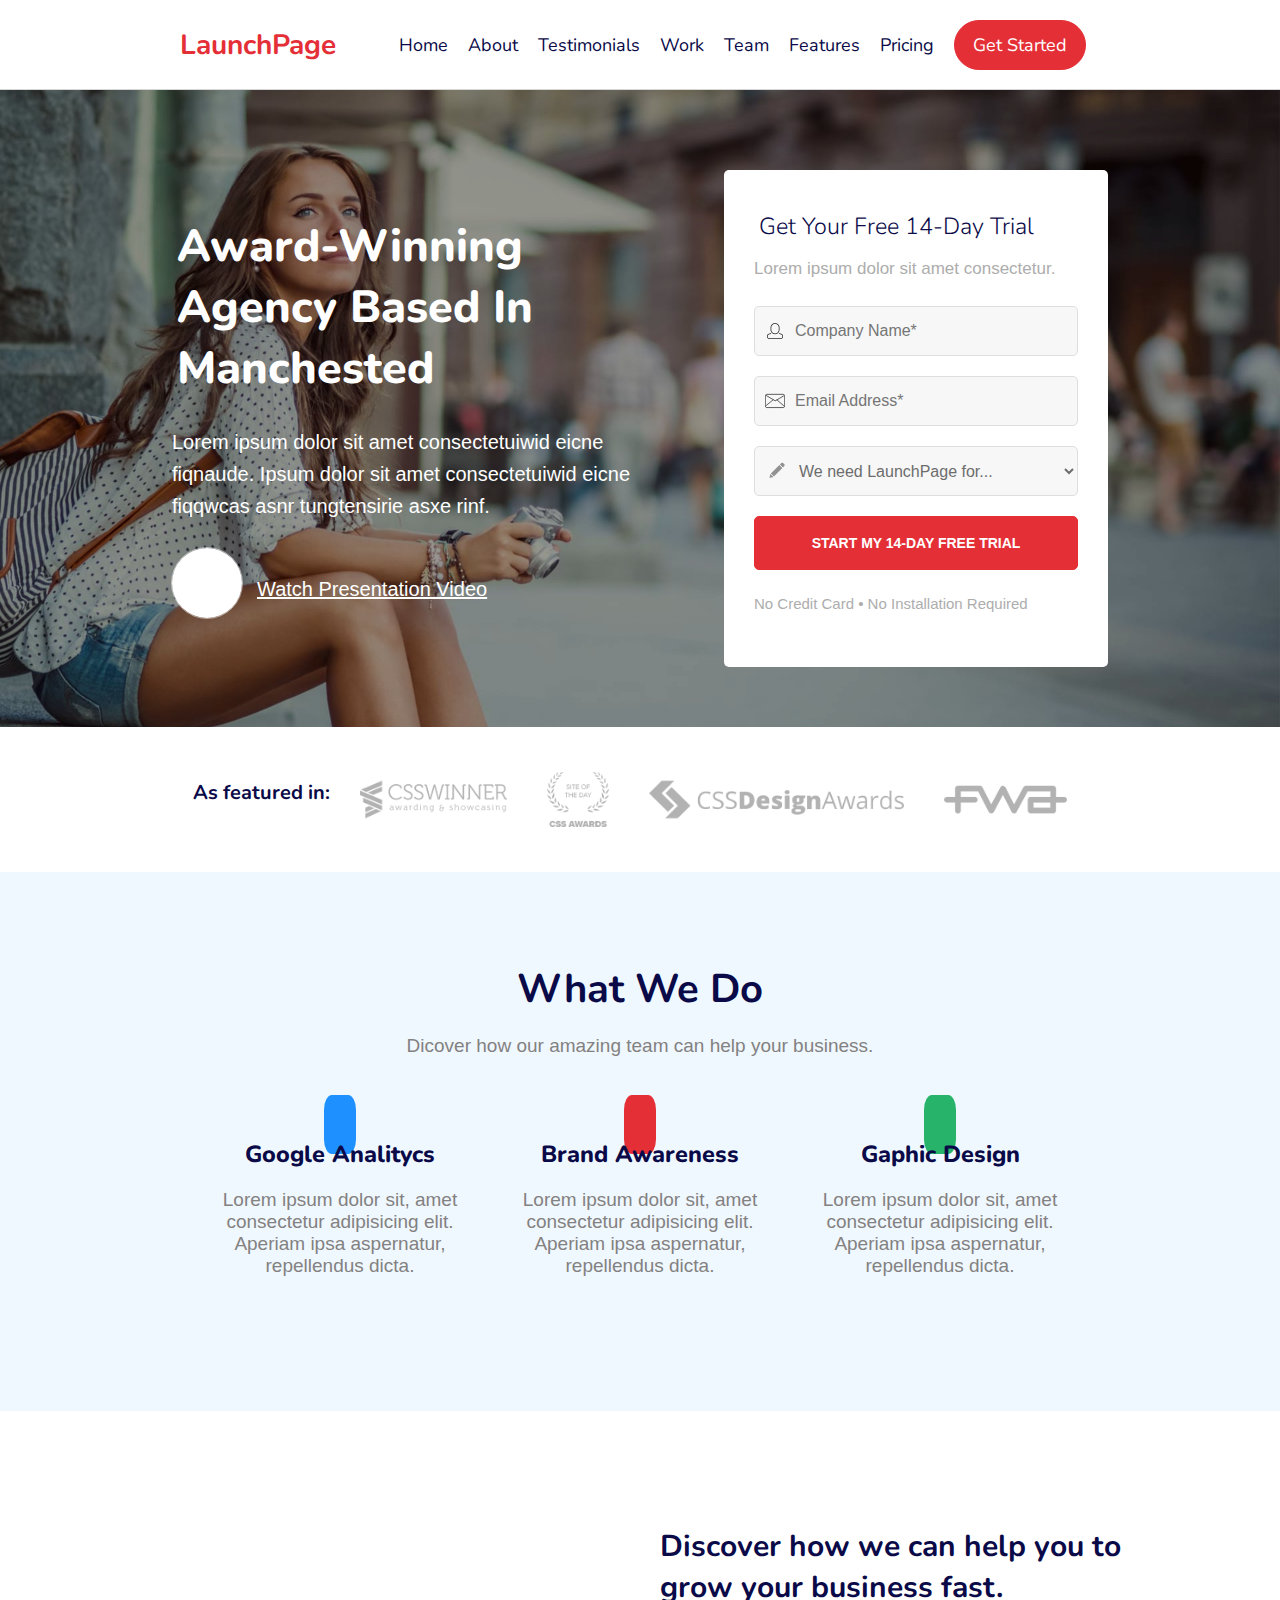
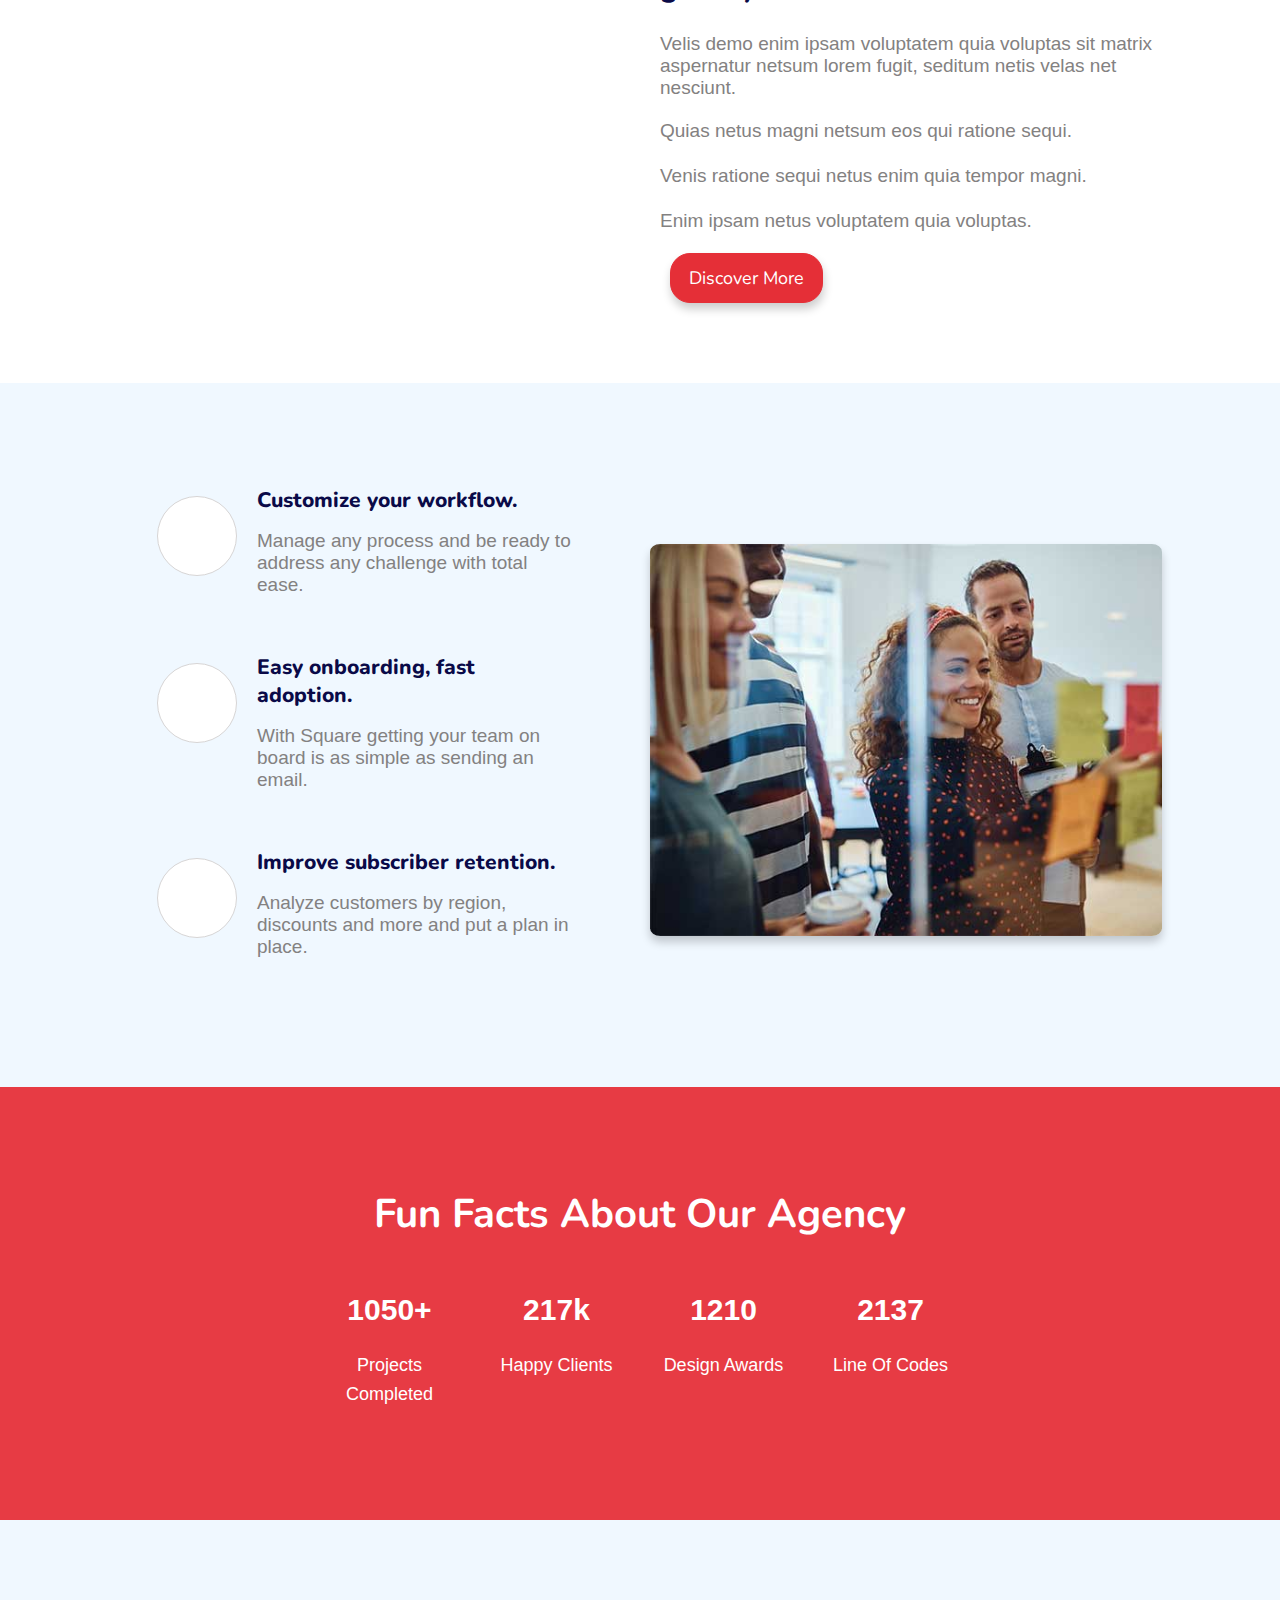
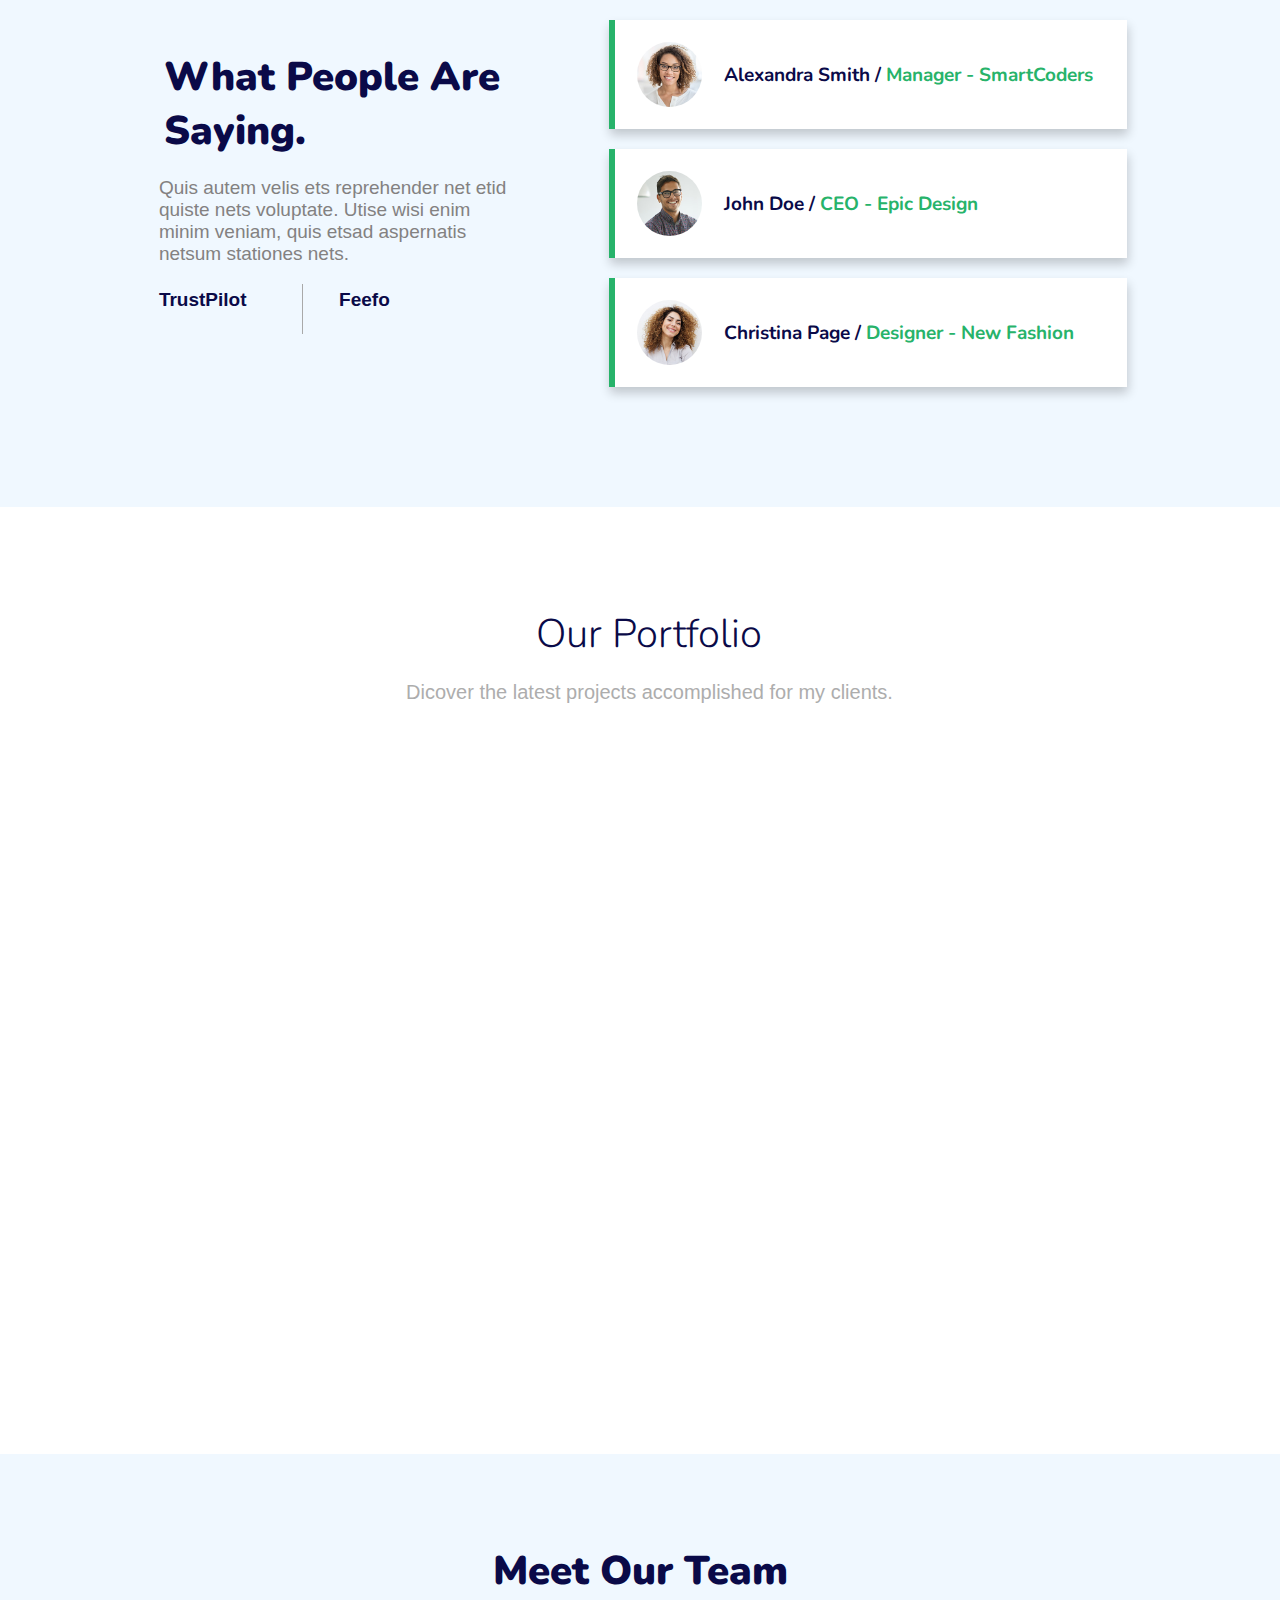
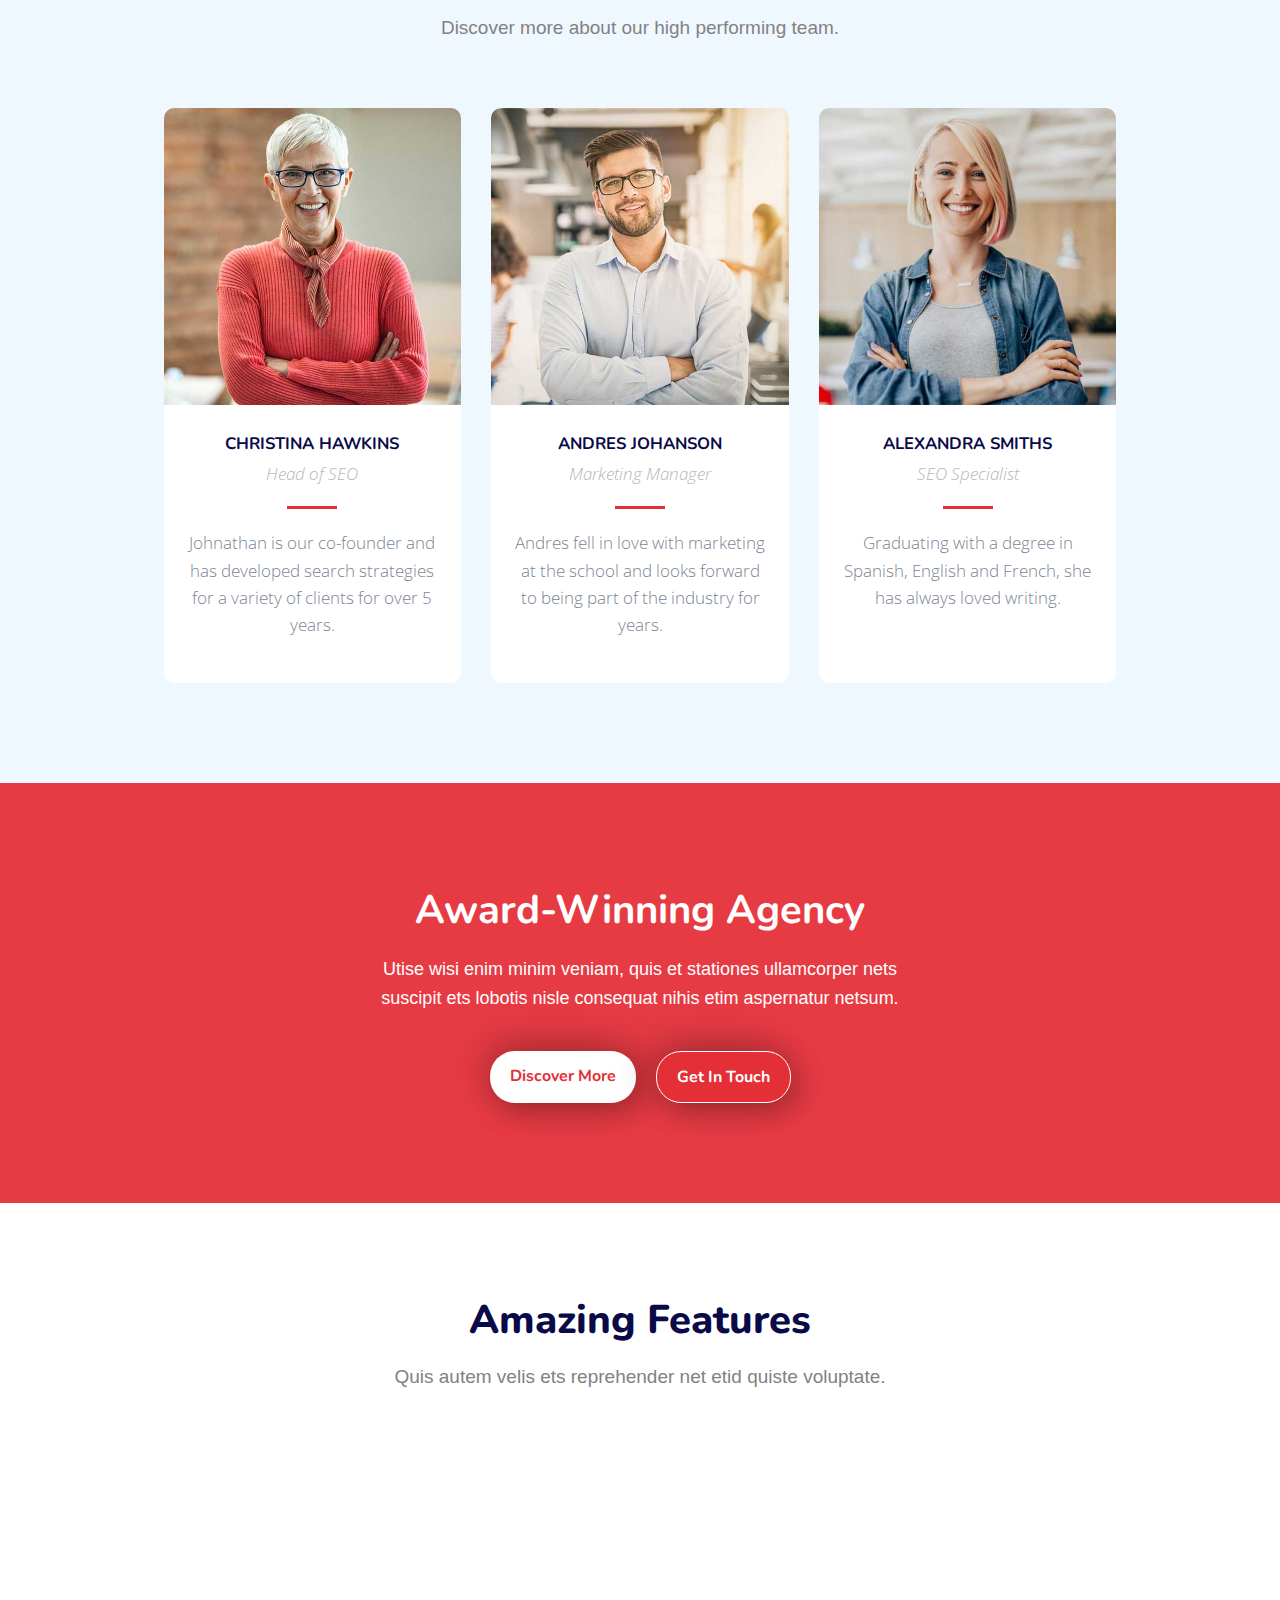
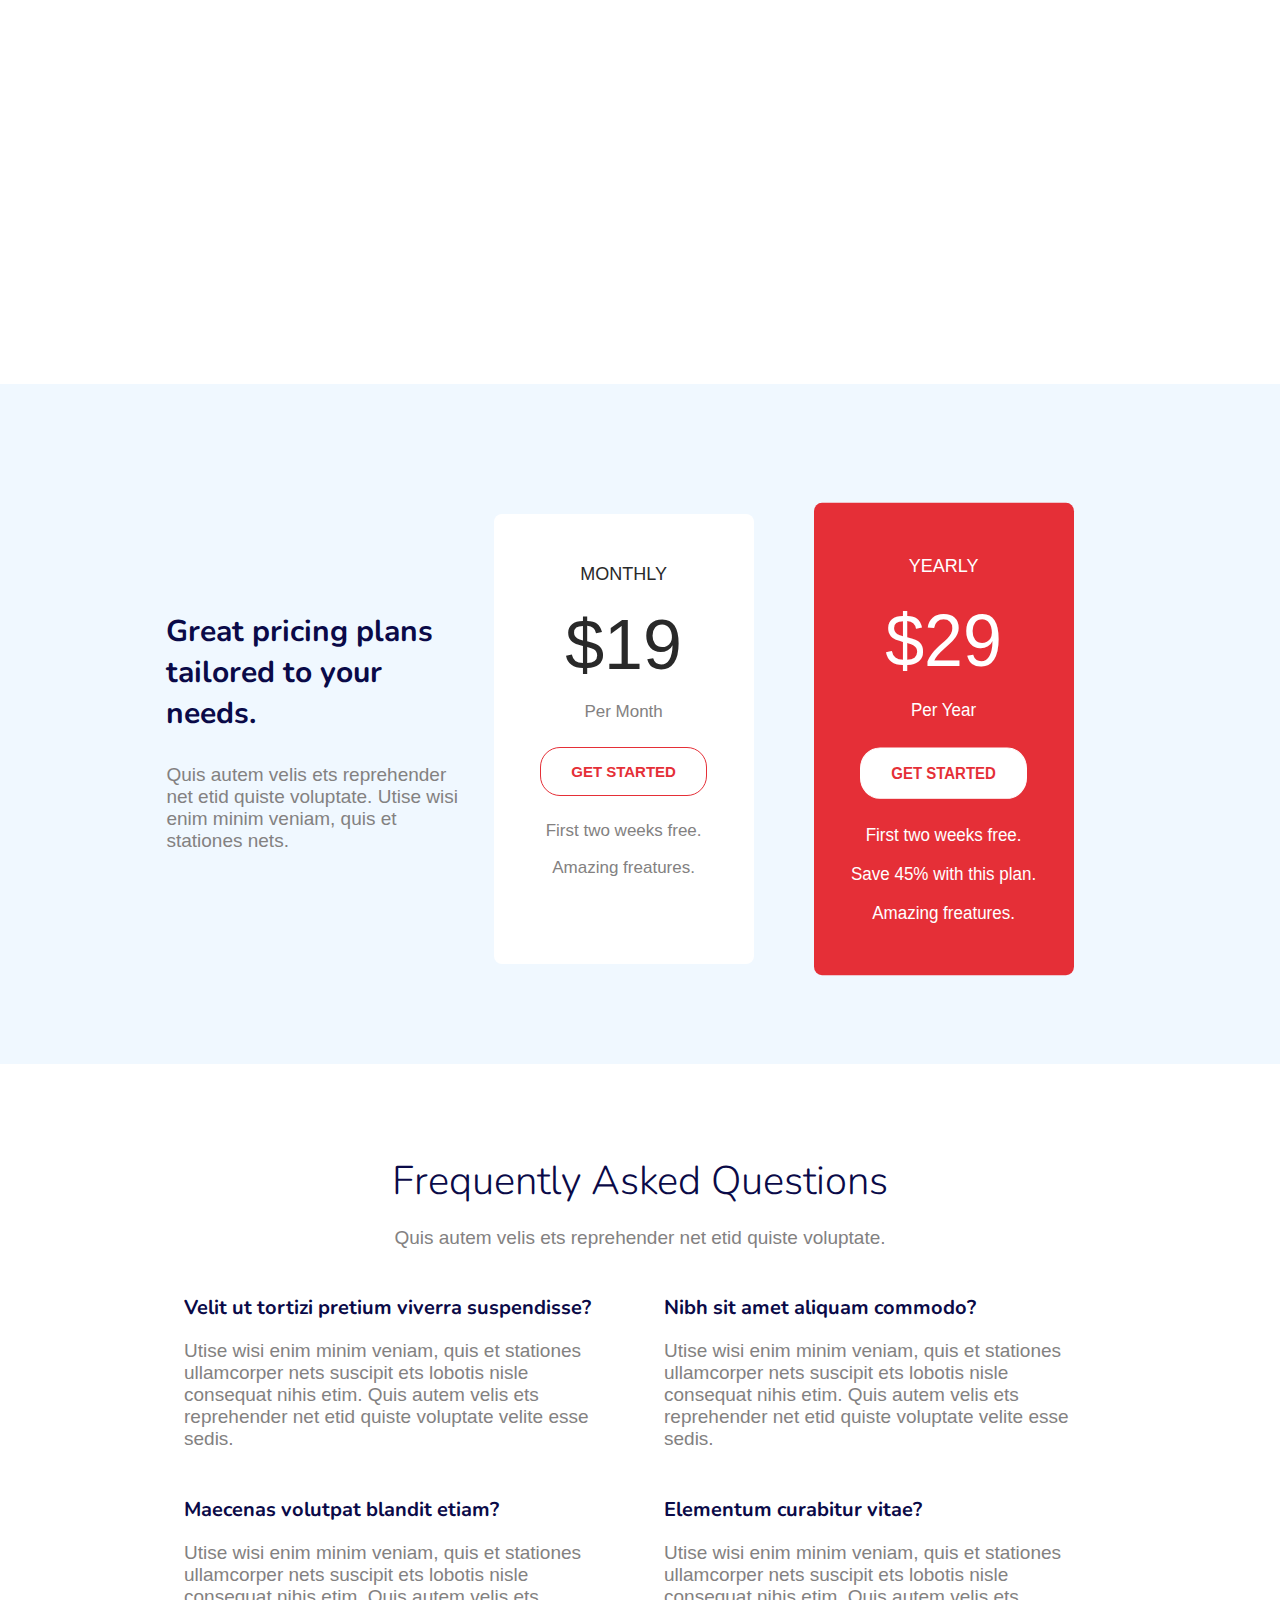
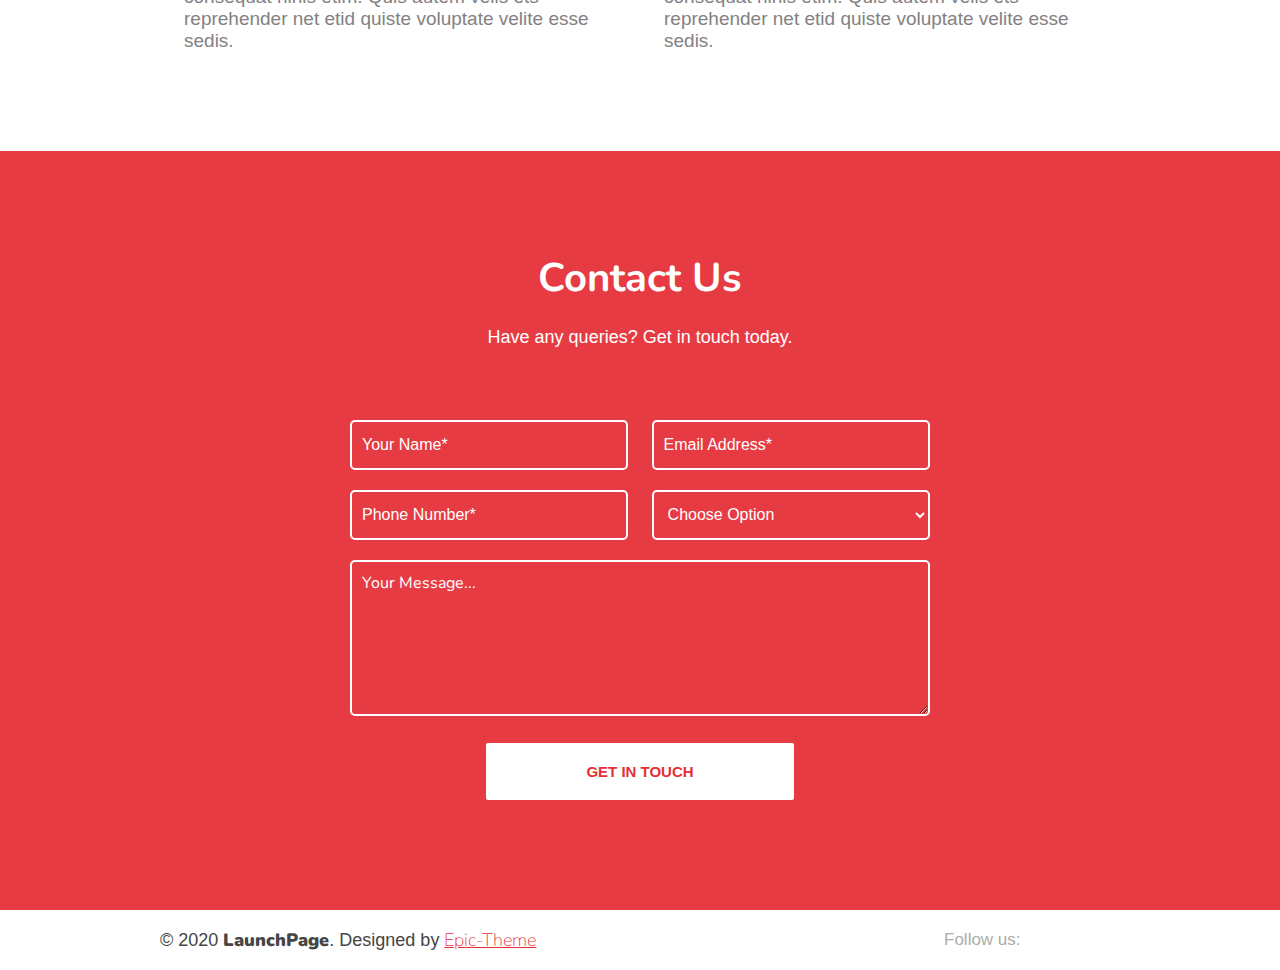
<file: index.html>
<!DOCTYPE html>
<html lang="en">
    <head>
        <meta charset="UTF-8" />
        <meta name="viewport" content="width=device-width, initial-scale=1.0" />
        <title>Landing Page</title>
        <link rel="stylesheet" href="./css/landing.css" />
        <link rel="stylesheet" href="./css/navbar.css" />
        <link rel="stylesheet" href="./css/home.css" />
        <link rel="stylesheet" href="./css/award.css" />
        <link rel="stylesheet" href="./css/about.css" />
        <link rel="stylesheet" href="./css/bg-overlay.css" />
        <link rel="stylesheet" href="./css/testimonial.css" />
        <link rel="stylesheet" href="./css/work.css" />
        <link rel="stylesheet" href="./css/team.css" />
        <link rel="stylesheet" href="./css/price.css" />
        <link rel="stylesheet" href="./css/contact.css" />
        <link rel="stylesheet" href="./css/display.css" />
        <link
            href="https://fonts.googleapis.com/css2?family=Open+Sans:ital,wght@0,400;0,700;1,400&display=swap"
            rel="stylesheet"
        />
        <link
            href="https://fonts.googleapis.com/css2?family=Nunito:wght@600;700&display=swap"
            rel="stylesheet"
        />
        <link
            rel="stylesheet"
            href="https://cdnjs.cloudflare.com/ajax/libs/font-awesome/6.7.1/css/all.min.css"
            integrity="sha512-5Hs3dF2AEPkpNAR7UiOHba+lRSJNeM2ECkwxUIxC1Q/FLycGTbNapWXB4tP889k5T5Ju8fs4b1P5z/iB4nMfSQ=="
            crossorigin="anonymous"
            referrerpolicy="no-referrer"
        />
    </head>
    <body>
        <nav class="navbar">
            <div class="container">
                <button><a class="logo" href="#">LaunchPage</a></button>
                <button onclick="collapse_panel_switch()" class="toggle">
                    <i class="fa-solid fa-bars"></i>
                </button>
                <div class="nav-bar-collapse">
                    <a onclick="panel_collapse()" href="#" class="nav-item"
                        >Home</a
                    >
                    <a onclick="panel_collapse()" href="#About" class="nav-item"
                        >About</a
                    >
                    <a
                        onclick="panel_collapse()"
                        href="#Testimonial"
                        class="nav-item"
                        >Testimonials</a
                    >
                    <a onclick="panel_collapse()" href="#Work" class="nav-item"
                        >Work</a
                    >
                    <a onclick="panel_collapse()" href="#Team" class="nav-item"
                        >Team</a
                    >
                    <a
                        onclick="panel_collapse()"
                        href="#Feature"
                        class="nav-item"
                        >Features</a
                    >
                    <a
                        onclick="panel_collapse()"
                        href="#Pricing"
                        class="nav-item"
                        >Pricing</a
                    >
                    <a
                        onclick="panel_collapse()"
                        href="#Contact"
                        class="get-started"
                        >Get Started</a
                    >
                </div>
            </div>
        </nav>
        <div id="display-screen" class="display-bg stop-display">
            <div class="display-box">
                <iframe
                    width="900"
                    height="507"
                    src="https://www.youtube.com/embed/FPfQMVf4vwQ"
                    title="Meet your Google Assistant, your own personal Google"
                    frameborder="0"
                    allow="accelerometer; autoplay; clipboard-write; encrypted-media; gyroscope; picture-in-picture; web-share"
                    referrerpolicy="strict-origin-when-cross-origin"
                    allowfullscreen
                ></iframe>
                <button onclick="exit()" class="display-exit">
                    <i class="fa-solid fa-xmark"></i>
                </button>
            </div>
        </div>
        <div class="home" id="Home">
            <div class="home-overlay">
                <div class="introduction">
                    <h1>Award-Winning Agency Based In Manchested</h1>
                    <h4>
                        Lorem ipsum dolor sit amet consectetuiwid eicne
                        fiqnaude. Ipsum dolor sit amet consectetuiwid eicne
                        fiqqwcas asnr tungtensirie asxe rinf.
                    </h4>
                    <div class="play-button-box">
                        <div id="play-button-ani"></div>
                        <a onclick="play_video()"
                            ><i class="fa-solid fa-play fa-2x"></i
                        ></a>
                        <p>Watch Presentation Video</p>
                    </div>
                </div>
                <form
                    name="sign-up"
                    class="signup"
                    id="Ani1"
                    onsubmit="submit_noti(1)"
                >
                    <h3>Get Your Free 14-Day Trial</h3>
                    <p>Lorem ipsum dolor sit amet consectetur.</p>
                    <input
                        class="text-bg name"
                        type="text"
                        name="comp_name"
                        required
                        placeholder="Company Name*"
                    />
                    <input
                        class="text-bg email"
                        type="email"
                        name="daEmail"
                        required
                        placeholder="Email Address*"
                    />
                    <select
                        class="text-bg for"
                        ,
                        name="purpose"
                        required
                        id="purpose-selector"
                    >
                        <option value="1">We need LaunchPage for...</option>
                        <option value="2">Our Support Team</option>
                        <option value="3">Our Sale Department</option>
                    </select>
                    <button type="submit">START MY 14-DAY FREE TRIAL</button>
                    <p class="input-success-noti green-noti stop-display">
                        We received your message and you will hear from us soon.
                        Thank You!
                    </p>
                    <p style="font-size: 15px">
                        No Credit Card • No Installation Required
                    </p>
                </form>
            </div>
        </div>
        <div class="award-container">
            <h4>As featured in:</h4>
            <img class="award" src="./img/award4a.png" alt="pic" />
            <img class="award" src="./img/award5.png" alt="pic" />
            <img class="award" src="./img/award3a.png" alt="pic" />
            <img class="award" , src="./img/award1a.png" alt="pic" />
        </div>

        <div id="About" class="about">
            <div class="what-we-do">
                <h1 style="font-weight: 700">What We Do</h1>
                <p>Dicover how our amazing team can help your business.</p>
            </div>
            <div class="about-container">
                <div class="about-item">
                    <i
                        style="background-color: #1e90ff"
                        class="fa-solid fa-chart-column fa-2x"
                    ></i>
                    <h3>Google Analitycs</h3>
                    <p>
                        Lorem ipsum dolor sit, amet consectetur adipisicing
                        elit. Aperiam ipsa aspernatur, repellendus dicta.
                    </p>
                </div>
                <div class="about-item">
                    <i
                        style="background-color: #e52f37"
                        class="fa-regular fa-heart fa-2x"
                    ></i>
                    <h3>Brand Awareness</h3>
                    <p>
                        Lorem ipsum dolor sit, amet consectetur adipisicing
                        elit. Aperiam ipsa aspernatur, repellendus dicta.
                    </p>
                </div>
                <div class="about-item">
                    <i
                        style="background-color: #27b36a"
                        class="fas fa-anchor fa-2x"
                    ></i>
                    <h3>Gaphic Design</h3>
                    <p>
                        Lorem ipsum dolor sit, amet consectetur adipisicing
                        elit. Aperiam ipsa aspernatur, repellendus dicta.
                    </p>
                </div>
            </div>
        </div>
        <div class="about expand">
        <div id="Ani3" class="img-box" style="transform: translateX(-150%);">
                <img src="./img/about001.jpg" alt="pic" />
            </div>
            <div class="discover-about">
                <h2>
                    Discover how we can help you to grow your business fast.
                </h2>
                <p>
                    Velis demo enim ipsam voluptatem quia voluptas sit matrix
                    aspernatur netsum lorem fugit, seditum netis velas net
                    nesciunt.
                </p>
                <p>
                    <i style="color: #e52f37" class="fa-solid fa-check"></i>
                    Quias netus magni netsum eos qui ratione sequi.
                </p>
                <p>
                    <i style="color: #e52f37" class="fa-solid fa-check"></i>
                    Venis ratione sequi netus enim quia tempor magni.
                </p>
                <p>
                    <i style="color: #e52f37" class="fa-solid fa-check"></i>
                    Enim ipsam netus voluptatem quia voluptas.
                </p>
                <button>
                    <a style="color: #fff" href="#">Discover More</a>
                </button>
            </div>
        </div>
        <div style="background-color: aliceblue" class="about expand">
            <div class="list">
                <button onclick="About_IMG (1)" class="list-item">
                    <i
                        style="color: #1e90ff"
                        class="fa-solid fa-chart-line fa-2x"
                    ></i>
                    <div>
                        <h3>Customize your workflow.</h3>
                        <p>
                            Manage any process and be ready to address any
                            challenge with total ease.
                        </p>
                    </div>
                </button>
                <button onclick="About_IMG (2)" class="list-item">
                    <i
                        style="color: #e52f37; padding: 18px"
                        class="fa-solid fa-network-wired fa-2x"
                    ></i>
                    <div>
                        <h3>Easy onboarding, fast adoption.</h3>
                        <p>
                            With Square getting your team on board is as simple
                            as sending an email.
                        </p>
                    </div>
                </button>
                <button onclick="About_IMG (3)" class="list-item">
                    <i
                        style="color: #27b36a"
                        class="fa-solid fa-rocket fa-2x"
                    ></i>
                    <div>
                        <h3>Improve subscriber retention.</h3>
                        <p>
                            Analyze customers by region, discounts and more and
                            put a plan in place.
                        </p>
                    </div>
                </button>
            </div>
            <div class="img-box">
                <img id="right-here" src="./img/about1.jpg" alt="pic" />
            </div>
        </div>
        <div class="section-bg-1">
            <div class="red-bg">
                <h1>Fun Facts About Our Agency</h1>
                <div class="fact-container">
                    <div class="fact-item">
                        <i class="fa-regular fa-gem fa-3x"></i>
                        <h2>1050+</h2>
                        <p>Projects Completed</p>
                    </div>
                    <div class="fact-item">
                        <i class="fa-regular fa-heart fa-3x"></i>
                        <h2>217k</h2>
                        <p>Happy Clients</p>
                    </div>
                    <div class="fact-item">
                        <i class="fa-solid fa-award fa-3x"></i>
                        <h2>1210</h2>
                        <p>Design Awards</p>
                    </div>
                    <div class="fact-item">
                        <i class="fas fa-anchor fa-3x"></i>
                        <h2>2137</h2>
                        <p>Line Of Codes</p>
                    </div>
                </div>
            </div>
        </div>
        <div
            id="Testimonial"
            style="background-color: aliceblue"
            class="about expand"
        >
            <div class="comment">
                <h1>What People Are Saying.</h1>
                <p>
                    Quis autem velis ets reprehender net etid quiste nets
                    voluptate. Utise wisi enim minim veniam, quis etsad
                    aspernatis netsum stationes nets.
                </p>
                <div class="rating-platform">
                    <div
                        style="border-right: 1px solid rgb(169, 169, 169)"
                        class="rating-container"
                    >
                        <p>TrustPilot</p>
                        <i class="fa-solid fa-star"></i>
                        <i class="fa-solid fa-star"></i>
                        <i class="fa-solid fa-star"></i>
                        <i class="fa-solid fa-star"></i>
                        <i class="fa-solid fa-star-half-stroke"></i>
                    </div>
                    <div class="rating-container">
                        <p>Feefo</p>
                        <i class="fa-solid fa-star"></i>
                        <i class="fa-solid fa-star"></i>
                        <i class="fa-solid fa-star"></i>
                        <i class="fa-solid fa-star"></i>
                        <i class="fa-regular fa-star"></i>
                    </div>
                </div>
            </div>
            <div class="employee-container">
                <div class="employee">
                    <button onclick="dis_emp_mess (0)">
                        <p class="employee-message">
                            Lorem ipsum dolor sit amet consec tetur adipis icing
                            elit. Cupid itate eveniet laborum deserunt modi
                            aliquid assumenda itaque veniam ratione?
                        </p>
                        <img src="./img/testimonials3.jpg" alt="pic" />
                        <div class="employee-text">
                            <p class="emp-name">
                                Alexandra Smith&nbsp/
                                <span>Manager - SmartCoders</span>
                            </p>
                        </div>
                    </button>
                </div>
                <div class="employee">
                    <button onclick="dis_emp_mess (1)">
                        <p class="employee-message">
                            Lorem ipsum dolor sit amet consec tetur adipis icing
                            elit. Cupid itate eveniet laborum deserunt modi
                            aliquid assumenda itaque veniam ratione?
                        </p>
                        <img src="./img/testimonials2.jpg" alt="pic" />
                        <div class="employee-text">
                            <p class="emp-name">
                                John Doe&nbsp/ <span>CEO - Epic Design</span>
                            </p>
                        </div>
                    </button>
                </div>
                <div class="employee">
                    <button onclick="dis_emp_mess (2)">
                        <p class="employee-message">
                            Lorem ipsum dolor sit amet consec tetur adipis icing
                            elit. Cupid itate eveniet laborum deserunt modi
                            aliquid assumenda itaque veniam ratione?
                        </p>
                        <img src="./img/testimonials1.jpg" alt="pic" />
                        <div class="employee-text">
                            <p class="emp-name">
                                Christina Page&nbsp/
                                <span>Designer - New Fashion</span>
                            </p>
                        </div>
                    </button>
                </div>
            </div>
        </div>
        <div id="slider" class="display-bg stop-display">
            <div class="display-box">
                <img class="stop-display" src="./img/gallery1.jpg" alt="pic" />
                <img class="stop-display" src="./img/gallery2.jpg" alt="pic" />
                <img class="stop-display" src="./img/gallery3.jpg" alt="pic" />
                <img class="stop-display" src="./img/gallery4.jpg" alt="pic" />
                <img class="stop-display" src="./img/gallery5.jpg" alt="pic" />
                <button onclick="quitSlider()" class="display-exit">
                    <i class="fa-solid fa-xmark"></i>
                </button>
                <p class="counter"></p>
            </div>
            <div class="to previous" onclick="previous_img()">
                <i class="fa-solid fa-caret-left fa-3x"></i>
            </div>
            <div class="to next" onclick="next_img()">
                <i class="fa-solid fa-caret-right fa-3x"></i>
            </div>
        </div>
        <div id="Work" class="Portfolio">
            <div class="Portfolio-head">
                <h1>Our Portfolio</h1>
                <p style="font-size: 20px">
                    Dicover the latest projects accomplished for my clients.
                </p>
            </div>
            <div id="Ani2" class="col-1">
                <div class="p-img-box row-1" onclick="showSlider(0)">
                    <img src="./img/gallery1.jpg" alt="pic" />
                    <div class="img-cover">
                        <i class="fa-solid fa-magnifying-glass fa-2x"></i>
                    </div>
                </div>
                <div class="p-img-box row-2" onclick="showSlider(1)">
                    <img src="./img/gallery2.jpg" alt="pic" />
                    <div class="img-cover">
                        <i class="fa-solid fa-magnifying-glass fa-2x"></i>
                    </div>
                </div>
            </div>
            <div class="row-3">
                <div id="Ani2" class="col-1">
                    <div class="p-img-box" onclick="showSlider(2)">
                        <img src="./img/gallery3.jpg" alt="pic" />
                        <div class="img-cover">
                            <i class="fa-solid fa-magnifying-glass fa-2x"></i>
                        </div>
                    </div>
                </div>
                <div id="Ani2" class="col-2">
                    <div class="p-img-box row-1" onclick="showSlider(3)">
                        <img src="./img/gallery4.jpg" alt="pic" />
                        <div class="img-cover">
                            <i class="fa-solid fa-magnifying-glass fa-2x"></i>
                        </div>
                    </div>
                    <div class="p-img-box row-2" onclick="showSlider(4)">
                        <img src="./img/gallery5.jpg" alt="pic" />
                        <div class="img-cover">
                            <i class="fa-solid fa-magnifying-glass fa-2x"></i>
                        </div>
                    </div>
                </div>
            </div>
        </div>
        <div id="Team" class="about">
            <div class="team-intro">
                <h1 style="font-weight: 900">Meet Our Team</h1>
                <p>Discover more about our high performing team.</p>
            </div>
            <div class="team-container">
                <div class="team-member">
                    <img src="./img/team001.jpg" alt="pic" />
                    <div class="role">
                        <h5>CHRISTINA HAWKINS</h5>
                        <p>Head of SEO</p>
                    </div>
                    <p>
                        Johnathan is our co-founder and has developed search
                        strategies for a variety of clients for over 5 years.
                    </p>
                </div>
                <div class="team-member">
                    <img src="./img/team002.jpg" alt="pic" />
                    <div class="role">
                        <h5>ANDRES JOHANSON</h5>
                        <p>Marketing Manager</p>
                    </div>
                    <p>
                        Andres fell in love with marketing at the school and
                        looks forward to being part of the industry for years.
                    </p>
                </div>
                <div class="team-member">
                    <img src="./img/team003.jpg" alt="pic" />
                    <div class="role">
                        <h5>ALEXANDRA SMITHS</h5>
                        <p>SEO Specialist</p>
                    </div>
                    <p>
                        Graduating with a degree in Spanish, English and French,
                        she has always loved writing.
                    </p>
                </div>
            </div>
        </div>
        <div class="section-bg-1">
            <div class="red-bg">
                <h1>Award-Winning Agency</h1>
                <p>
                    Utise wisi enim minim veniam, quis et stationes ullamcorper
                    nets suscipit ets lobotis nisle consequat nihis etim
                    aspernatur netsum.
                </p>
                <div class="button-container">
                    <a class="white-a-bg" href="#">Discover More</a>
                    <a class="red-a-bg" href="#">Get In Touch</a>
                </div>
            </div>
        </div>
        <div id="Feature" class="about expand">
            <div class="feature-head">
                <h1 style="font-weight: 800">Amazing Features</h1>
                <p>
                    Quis autem velis ets reprehender net etid quiste voluptate.
                </p>
            </div>
            <div class="feature-container">
                <div id="Ani2" class="feature-item">
                    <i
                        style="color: #a9d129"
                        class="fa-solid fa-screwdriver-wrench"
                    ></i>
                    <div>
                        <h4>Support 24/7</h4>
                        <p>
                            Utise wisi enim minim veniam, quis tation
                            ullamcorper suscipit et loboti nisl consequat nihis.
                        </p>
                    </div>
                </div>
                <div
                    id="Ani2"
                    class="feature-item"
                >
                    <i
                        style="color: #50a0d2"
                        class="fa-solid fa-user-group"
                    ></i>
                    <div>
                        <h4>User Friendly</h4>
                        <p>
                            Utise wisi enim minim veniam, quis tation
                            ullamcorper suscipit et loboti nisl consequat nihis.
                        </p>
                    </div>
                </div>
                <div
                    id="Ani2"
                    class="feature-item"
                >
                    <i style="color: #fe9c24" class="fa-regular fa-bell"></i>
                    <div>
                        <h4>Notifications</h4>
                        <p>
                            Utise wisi enim minim veniam, quis tation
                            ullamcorper suscipit et loboti nisl consequat nihis.
                        </p>
                    </div>
                </div>
                <div
                    id="Ani2"
                    class="feature-item"
                >
                    <i style="color: #3473b8" class="fa-solid fa-gift"></i>
                    <div>
                        <h4>Accesibility</h4>
                        <p>
                            Utise wisi enim minim veniam, quis tation
                            ullamcorper suscipit et loboti nisl consequat nihis.
                        </p>
                    </div>
                </div>
                <div
                    id="Ani2"
                    class="feature-item"
                >
                    <i
                        style="color: #fc6a3f"
                        class="fa-solid fa-piggy-bank"
                    ></i>
                    <div>
                        <h4>Cost Control</h4>
                        <p>
                            Utise wisi enim minim veniam, quis tation
                            ullamcorper suscipit et loboti nisl consequat nihis.
                        </p>
                    </div>
                </div>
                <div
                    id="Ani2"
                    class="feature-item"
                >
                    <i
                        style="color: #87ac34"
                        class="fa-regular fa-comments"
                    ></i>
                    <div>
                        <h4>Chat With Friends</h4>
                        <p>
                            Utise wisi enim minim veniam, quis tation
                            ullamcorper suscipit et loboti nisl consequat nihis.
                        </p>
                    </div>
                </div>
            </div>
        </div>
        <div
            id="Pricing"
            style="background-color: aliceblue"
            class="about expand"
        >
            <div class="price-intro">
                <h2>Great pricing plans tailored to your needs.</h2>
                <p style="margin-top: 5px">
                    Quis autem velis ets reprehender net etid quiste voluptate.
                    Utise wisi enim minim veniam, quis et stationes nets.
                </p>
            </div>
            <div class="price-card-container">
                <div id="Ani1" class="price-card white">
                    <p class="price-title">MONTHLY</p>
                    <p class="price-value">$19</p>
                    <p class="price-subtitle">Per Month</p>
                    <a class="white-a-bg" href="#">GET STARTED</a>
                    <p class="price-text">First two weeks free.</p>
                    <p>Amazing freatures.</p>
                </div>
                <div
                    id="Ani1"
                    class="price-card red"
                >
                    <p class="price-title">YEARLY</p>
                    <p class="price-value">$29</p>
                    <p class="price-subtitle">Per Year</p>
                    <a class="red-a-bg" href="#">GET STARTED</a>
                    <p class="price-text">First two weeks free.</p>
                    <p>Save 45% with this plan.</p>
                    <p>Amazing freatures.</p>
                </div>
            </div>
        </div>
        <div class="about expand">
            <div class="feature-head">
                <h1>Frequently Asked Questions</h1>
                <p>
                    Quis autem velis ets reprehender net etid quiste voluptate.
                </p>
            </div>
            <div class="feature-container">
                <div class="query-box">
                    <h4>Velit ut tortizi pretium viverra suspendisse?</h4>
                    <p>
                        Utise wisi enim minim veniam, quis et stationes
                        ullamcorper nets suscipit ets lobotis nisle consequat
                        nihis etim. Quis autem velis ets reprehender net etid
                        quiste voluptate velite esse sedis.
                    </p>
                </div>
                <div class="query-box">
                    <h4>Nibh sit amet aliquam commodo?</h4>
                    <p>
                        Utise wisi enim minim veniam, quis et stationes
                        ullamcorper nets suscipit ets lobotis nisle consequat
                        nihis etim. Quis autem velis ets reprehender net etid
                        quiste voluptate velite esse sedis.
                    </p>
                </div>
                <div class="query-box">
                    <h4>Maecenas volutpat blandit etiam?</h4>
                    <p>
                        Utise wisi enim minim veniam, quis et stationes
                        ullamcorper nets suscipit ets lobotis nisle consequat
                        nihis etim. Quis autem velis ets reprehender net etid
                        quiste voluptate velite esse sedis.
                    </p>
                </div>
                <div class="query-box">
                    <h4>Elementum curabitur vitae?</h4>
                    <p>
                        Utise wisi enim minim veniam, quis et stationes
                        ullamcorper nets suscipit ets lobotis nisle consequat
                        nihis etim. Quis autem velis ets reprehender net etid
                        quiste voluptate velite esse sedis.
                    </p>
                </div>
            </div>
        </div>
        <div id="Contact" class="section-bg-1">
            <div class="red-bg">
                <div class="feature-head">
                    <h1>Contact Us</h1>
                    <p>Have any queries? Get in touch today.</p>
                </div>
                <form
                    id="Ani1"
                    class="contact-grid"
                    name="contact-form"
                    onsubmit="submit_noti(2)"
                >
                    <div class="c-row-1">
                        <input
                            class="c-col-1"
                            type="text"
                            name="kiminonawa"
                            required
                            placeholder="Your Name*"
                        />
                        <input
                            class="c-col-2"
                            type="email"
                            name="urEmail"
                            required
                            placeholder="Email Address*"
                        />
                    </div>
                    <div class="c-row-2">
                        <input
                            class="c-col-1"
                            type="text"
                            name="fonNumba"
                            required
                            placeholder="Phone Number*"
                        />
                        <select
                            class="c-col-2"
                            name="wut_cha_opt"
                            required
                            id="option"
                        >
                            <option value="">Choose Option</option>
                            <option value="">Individual</option>
                            <option value="">Corporate</option>
                        </select>
                    </div>
                    <div class="c-row-3">
                        <textarea
                            name="text"
                            rows="6"
                            placeholder="Your Message..."
                        ></textarea>
                    </div>
                    <div class="c-row-4">
                        <button type="submit">GET IN TOUCH</button>
                    </div>
                    <p class="input-success-noti c-row-5 stop-display">
                        We received your message and you will hear from us soon.
                        Thank You!
                    </p>
                </form>
            </div>
        </div>
        <div class="footer">
            <p class="foot-text">
                © 2020 <strong>LaunchPage</strong>. Designed by
                <a
                    href="https://themeforest.net/user/epic-themes/portfolio?ref=Epic-Themes"
                    >Epic-Theme</a
                >
            </p>
            <div class="footer-container">
                <p>Follow us: &nbsp</p>
                <i
                    style="color: #4099ff"
                    class="fa-brands fa-twitter fa-lg"
                ></i>
                <i
                    style="color: #c92228"
                    class="fa-brands fa-pinterest fa-lg"
                ></i>
                <i
                    style="color: #3b5998"
                    class="fa-brands fa-square-facebook fa-lg"
                ></i>
                <i
                    style="color: #8a3ab9"
                    class="fa-brands fa-instagram fa-lg"
                ></i>
                <i style="color: #1e90ff" class="fa-brands fa-skype fa-lg"></i>
            </div>
        </div>
    </body>
    <script src="./js/main.js"></script>
</html>
</file>
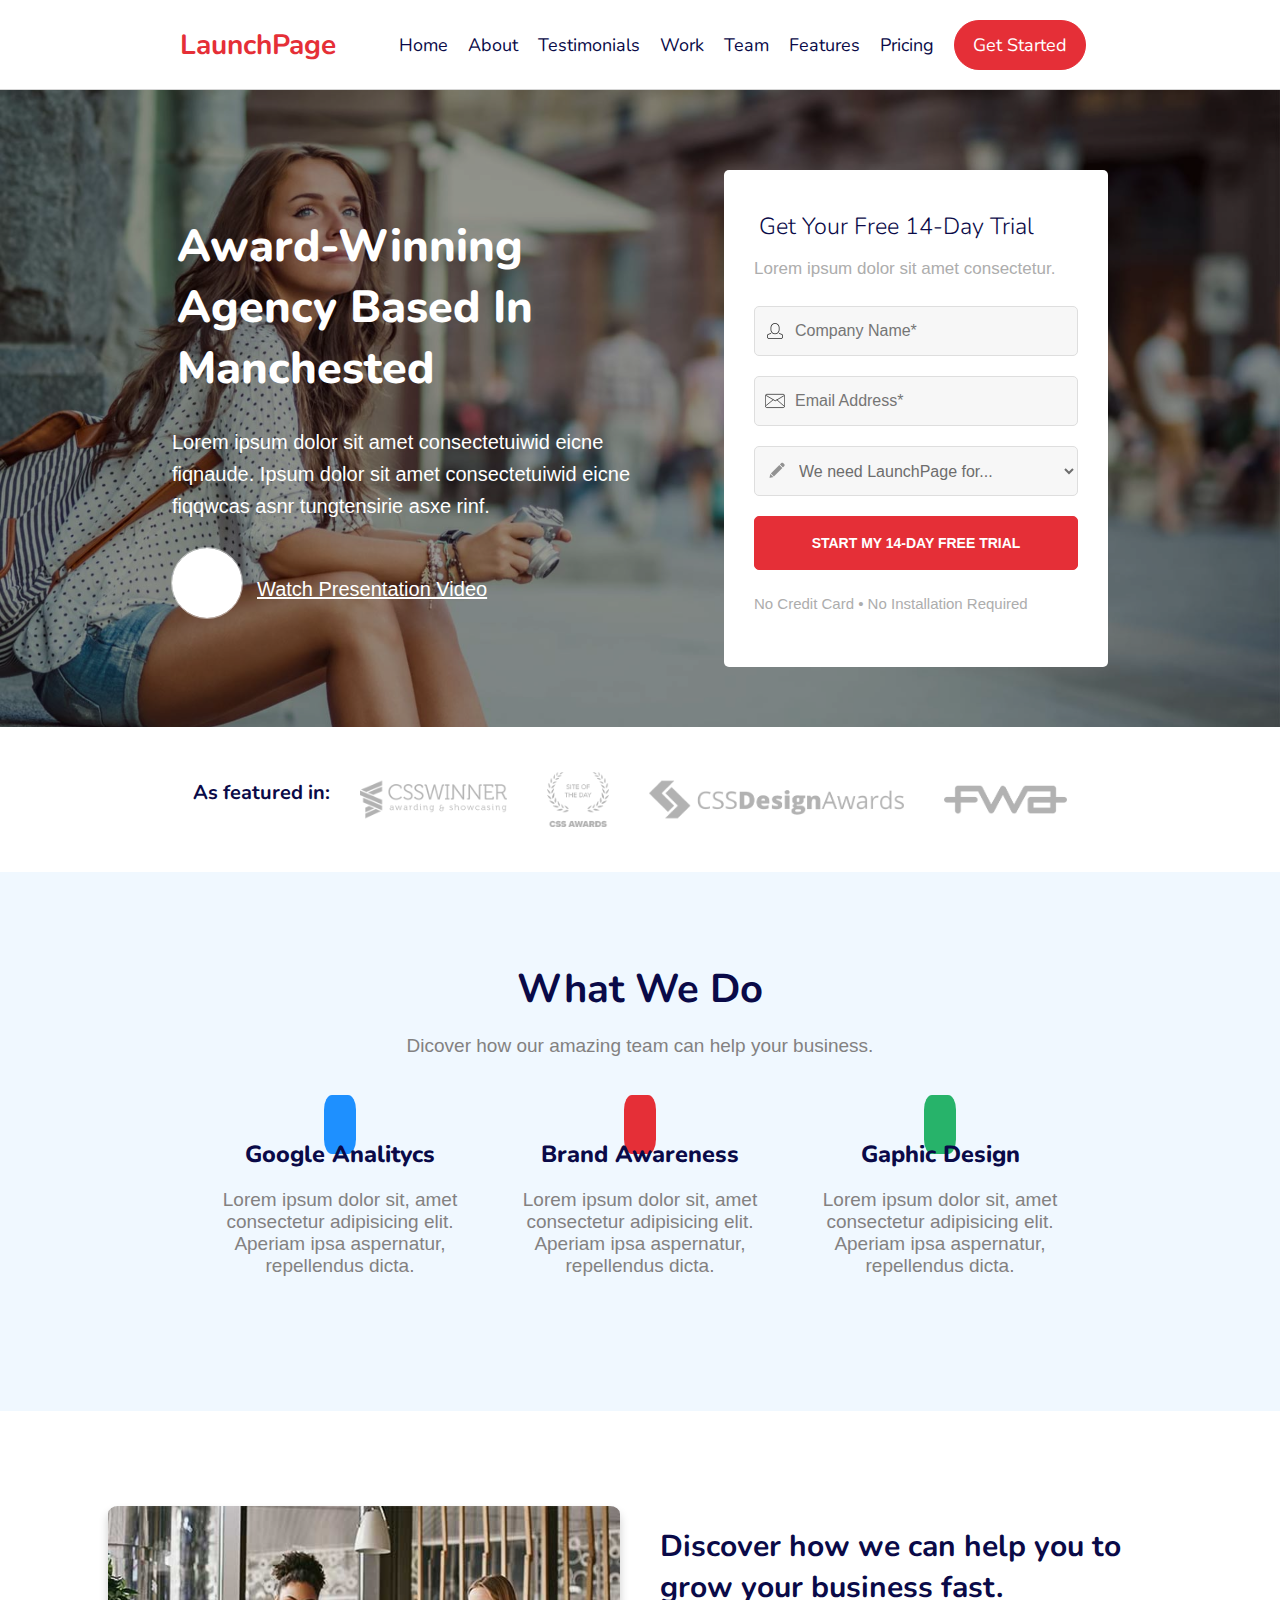
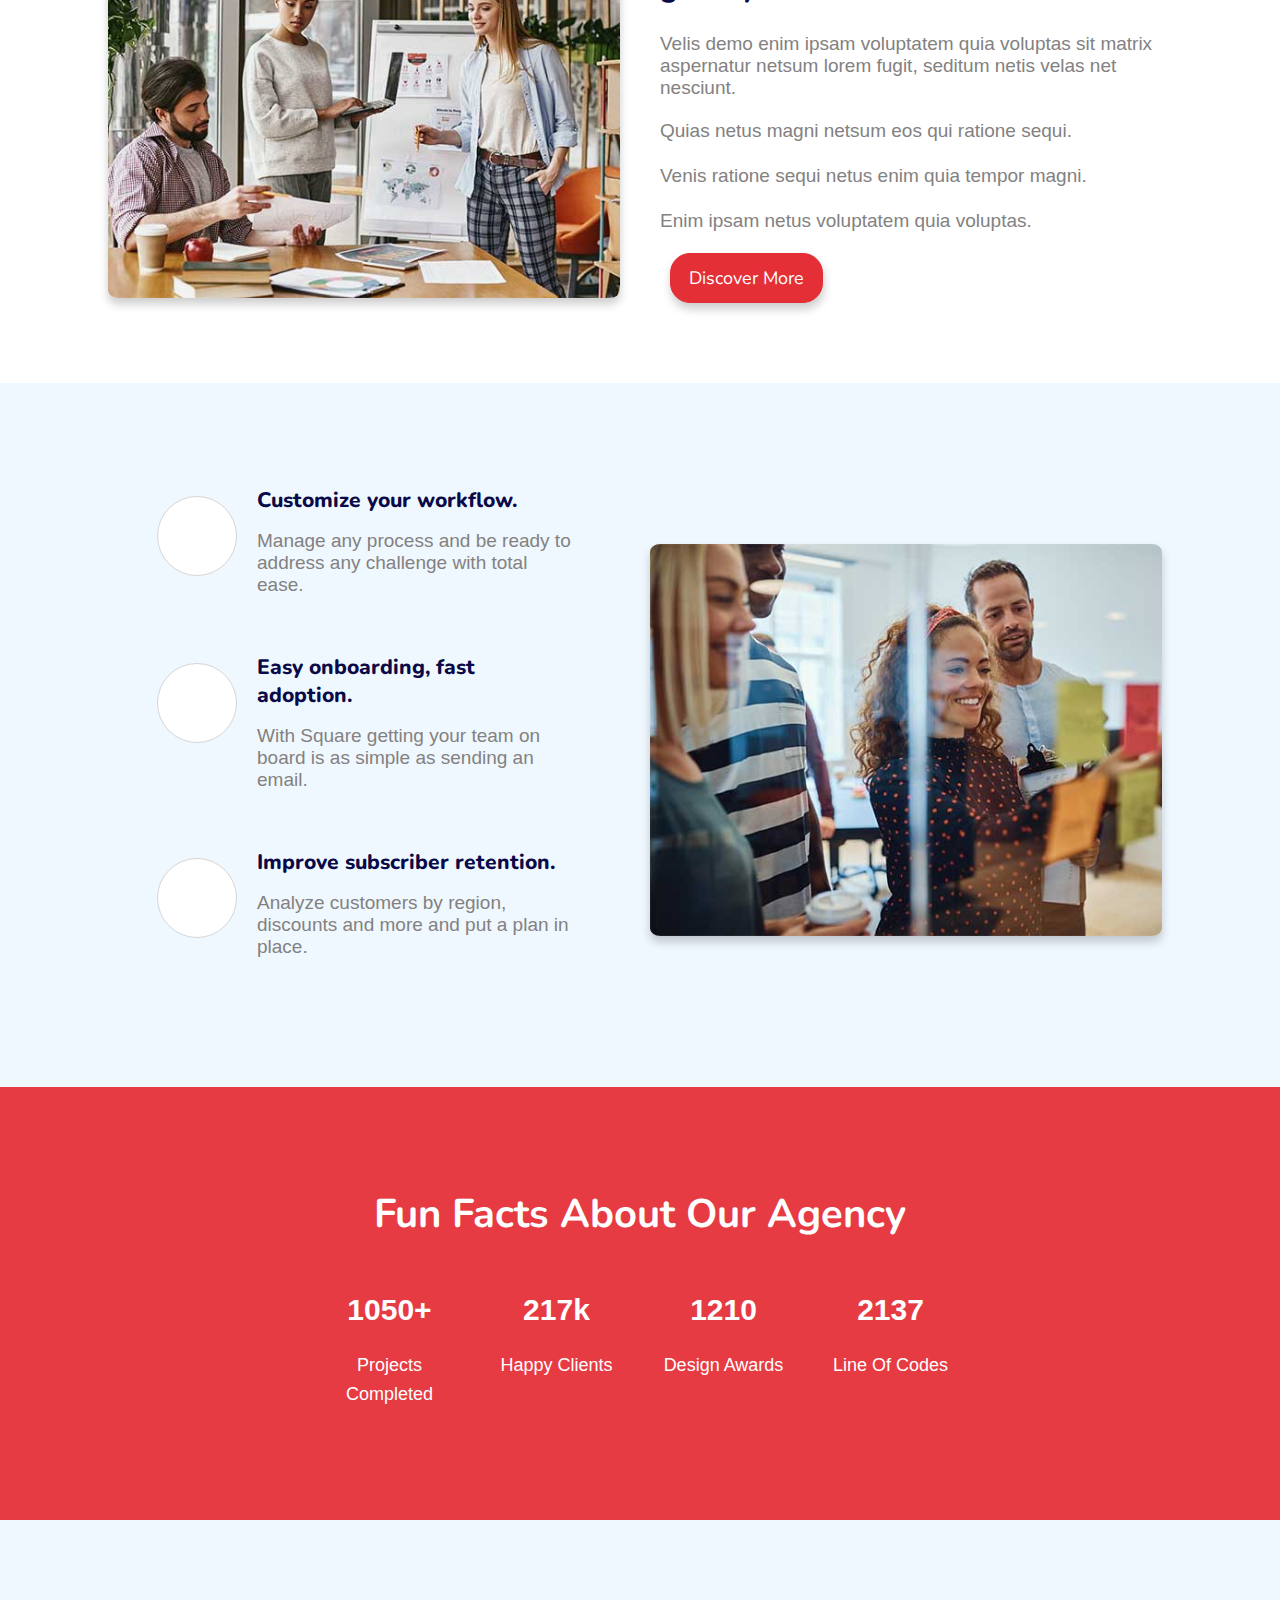
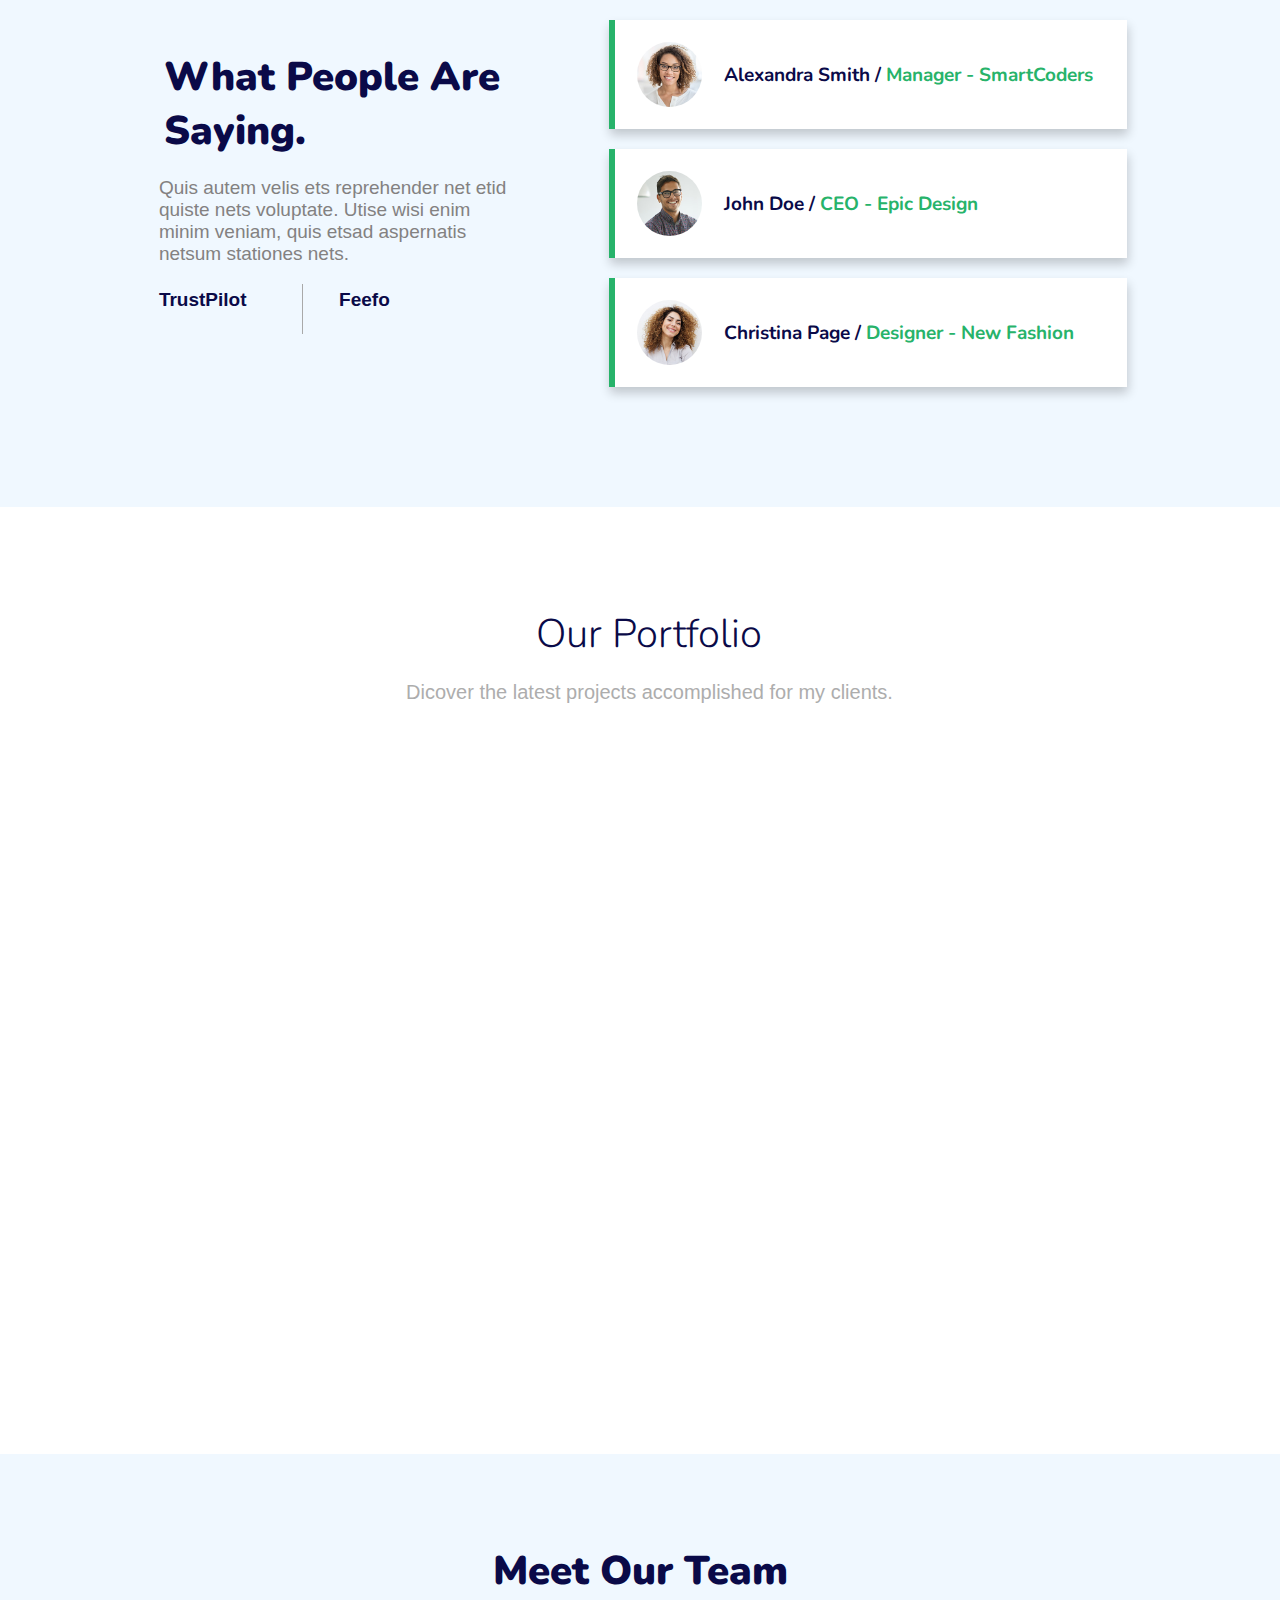
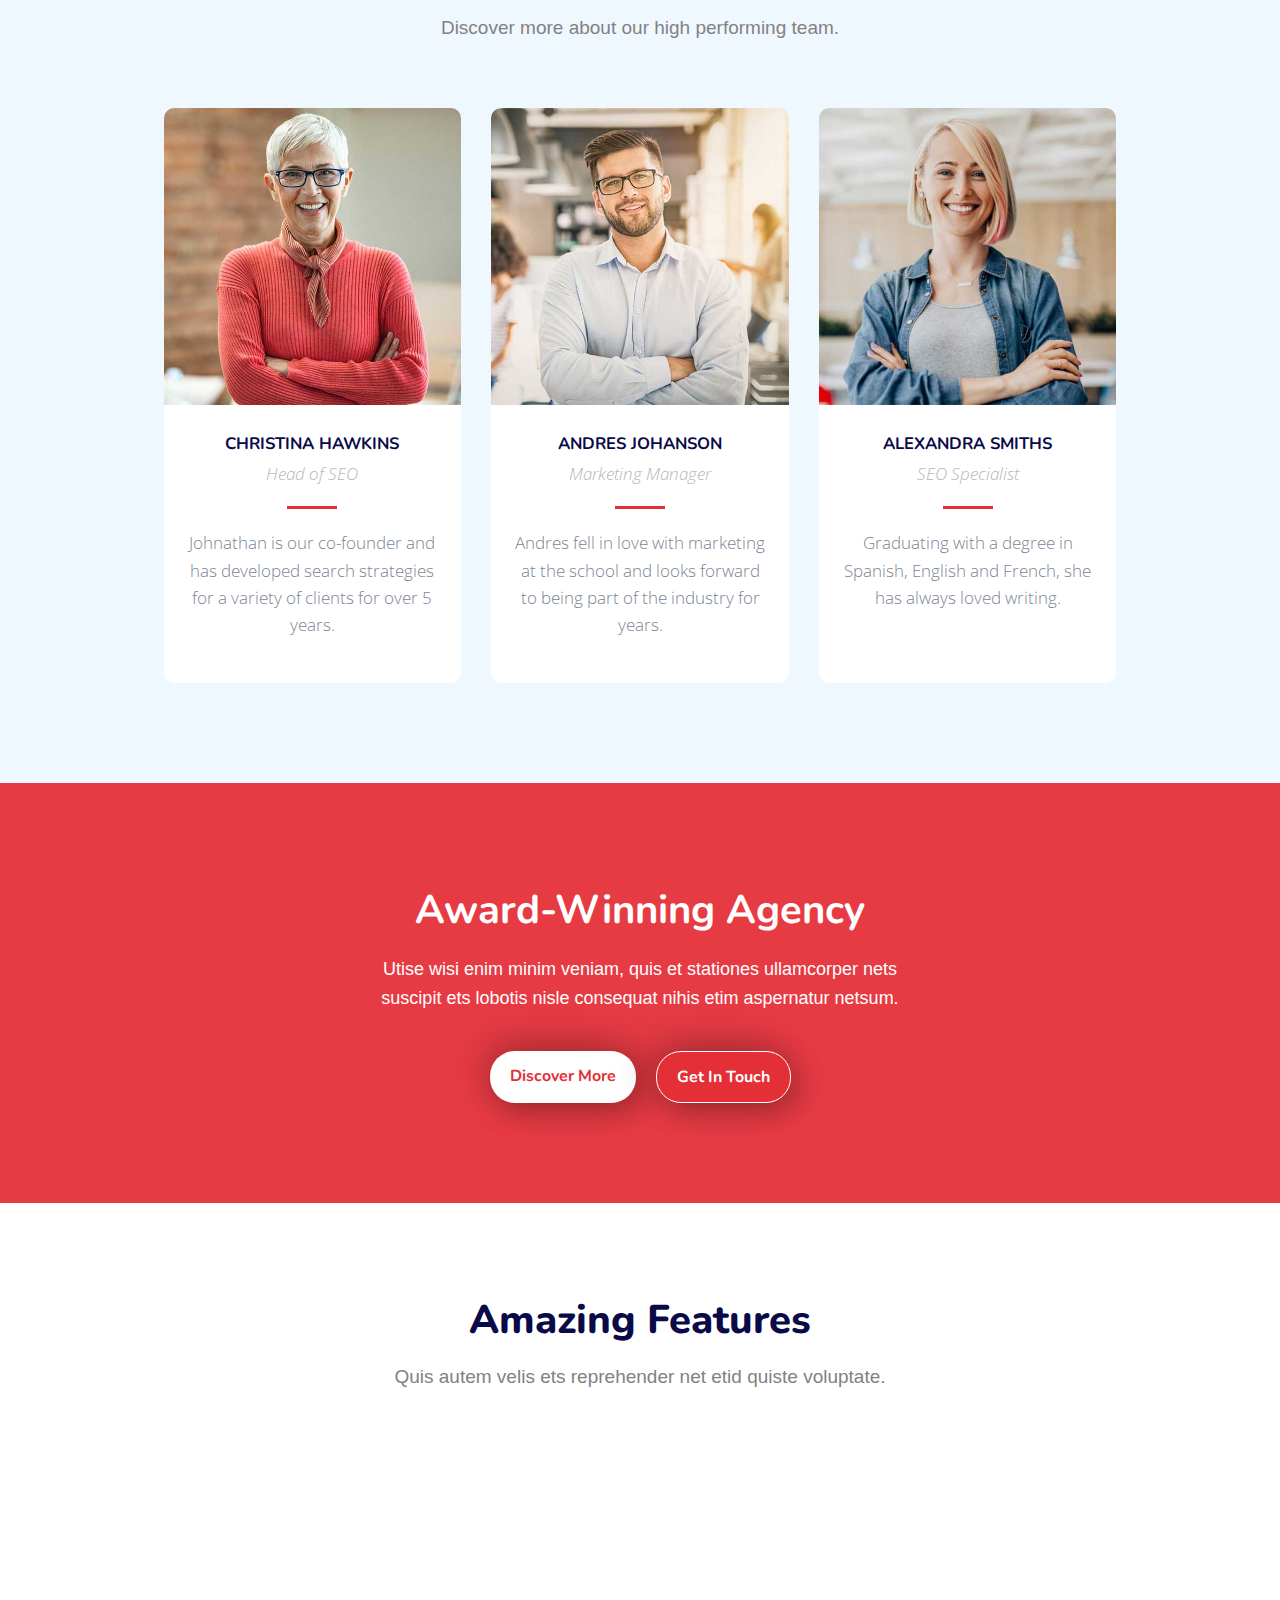
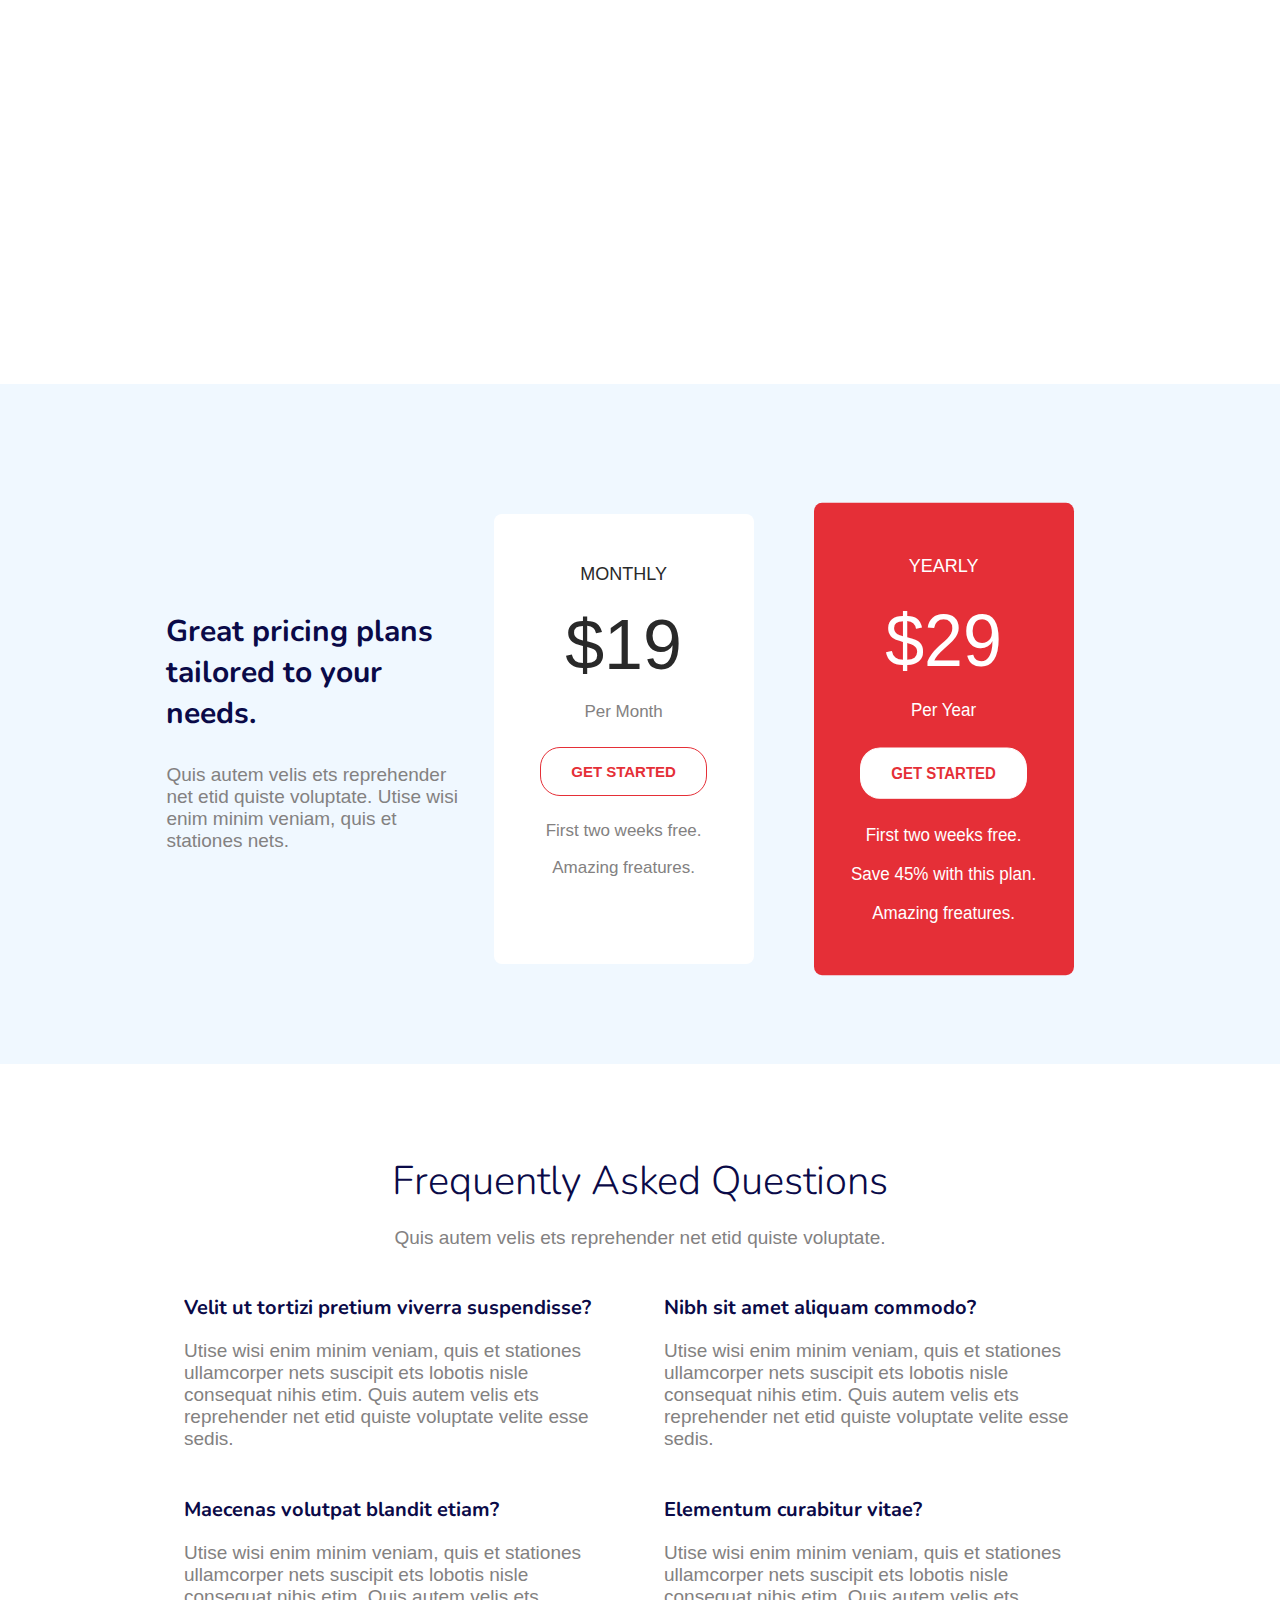
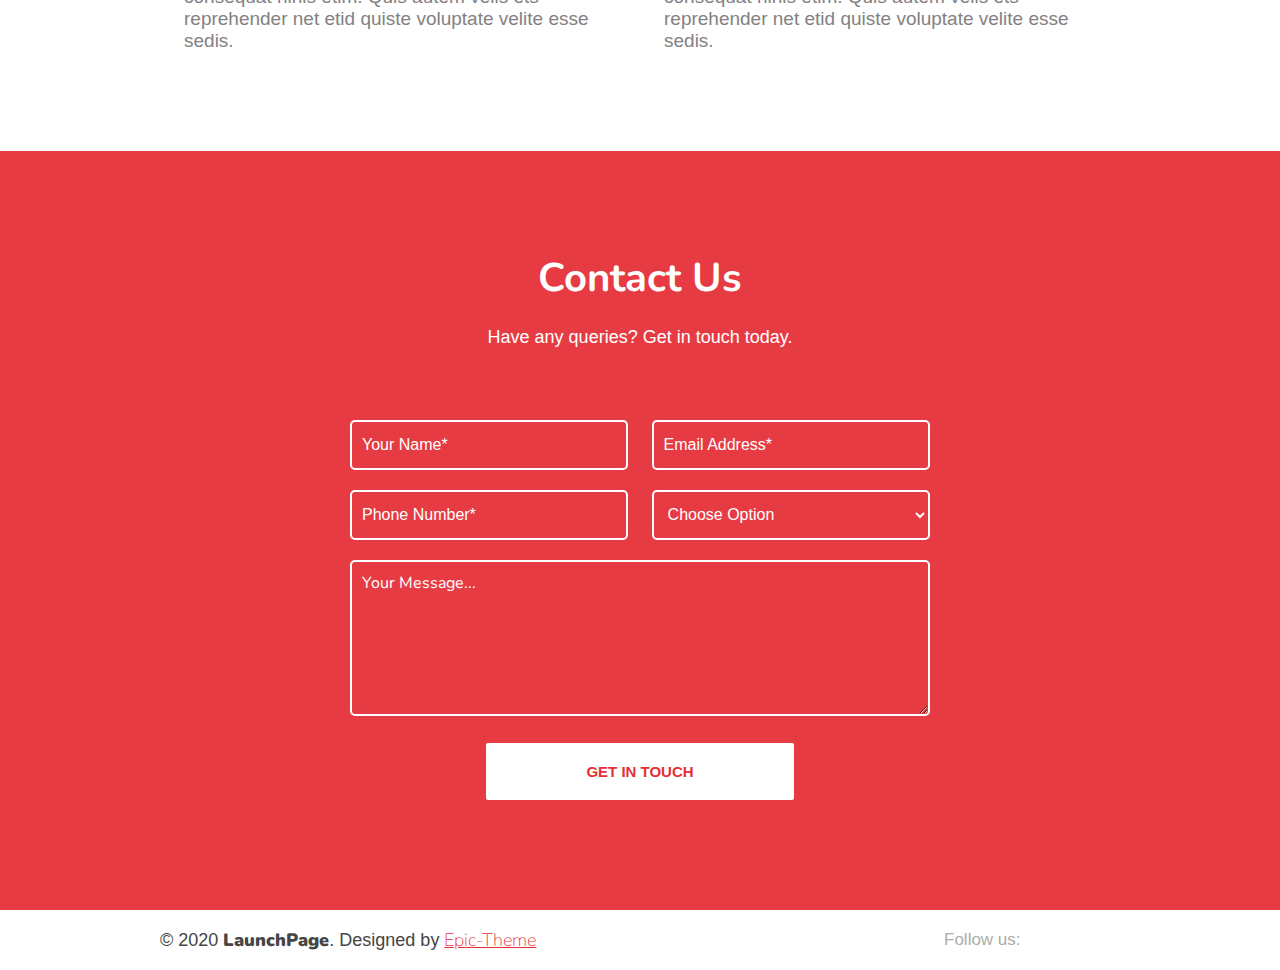
<file: landing.html>
<!DOCTYPE html>
<html lang="en">
    <head>
        <meta charset="UTF-8" />
        <meta name="viewport" content="width=device-width, initial-scale=1.0" />
        <title>Landing Page</title>
        <link rel="stylesheet" href="./css/landing.css" />
        <link rel="stylesheet" href="./css/navbar.css" />
        <link rel="stylesheet" href="./css/home.css" />
        <link rel="stylesheet" href="./css/award.css" />
        <link rel="stylesheet" href="./css/about.css" />
        <link rel="stylesheet" href="./css/bg-overlay.css" />
        <link rel="stylesheet" href="./css/testimonial.css" />
        <link rel="stylesheet" href="./css/work.css" />
        <link rel="stylesheet" href="./css/team.css" />
        <link rel="stylesheet" href="./css/price.css" />
        <link rel="stylesheet" href="./css/contact.css" />
        <link rel="stylesheet" href="./css/display.css" />
        <link
            href="https://fonts.googleapis.com/css2?family=Open+Sans:ital,wght@0,400;0,700;1,400&display=swap"
            rel="stylesheet"
        />
        <link
            href="https://fonts.googleapis.com/css2?family=Nunito:wght@600;700&display=swap"
            rel="stylesheet"
        />
        <link
            rel="stylesheet"
            href="https://cdnjs.cloudflare.com/ajax/libs/font-awesome/6.7.1/css/all.min.css"
            integrity="sha512-5Hs3dF2AEPkpNAR7UiOHba+lRSJNeM2ECkwxUIxC1Q/FLycGTbNapWXB4tP889k5T5Ju8fs4b1P5z/iB4nMfSQ=="
            crossorigin="anonymous"
            referrerpolicy="no-referrer"
        />
    </head>
    <body>
        <div class="navbar" style="max-height: 90px;">
            <div class="container">
                <button><a class="logo" href="#">LaunchPage</a></button>
                <button onclick="collapse_panel_switch()" class="toggle">
                    <i class="fa-solid fa-bars"></i>
                </button>
                <div class="nav-bar-collapse">
                    <a onclick="panel_collapse()" href="#" class="nav-item"
                        >Home</a
                    >
                    <a onclick="panel_collapse()" href="#About" class="nav-item"
                        >About</a
                    >
                    <a
                        onclick="panel_collapse()"
                        href="#Testimonial"
                        class="nav-item"
                        >Testimonials</a
                    >
                    <a onclick="panel_collapse()" href="#Work" class="nav-item"
                        >Work</a
                    >
                    <a onclick="panel_collapse()" href="#Team" class="nav-item"
                        >Team</a
                    >
                    <a
                        onclick="panel_collapse()"
                        href="#Feature"
                        class="nav-item"
                        >Features</a
                    >
                    <a
                        onclick="panel_collapse()"
                        href="#Pricing"
                        class="nav-item"
                        >Pricing</a
                    >
                    <a
                        onclick="panel_collapse()"
                        href="#Contact"
                        class="get-started"
                        >Get Started</a
                    >
                </div>
            </div>
        </div>
        <div class="home" id="Home">
            <div class="home-overlay">
                <div class="introduction">
                    <h1>Award-Winning Agency Based In Manchested</h1>
                    <h4>
                        Lorem ipsum dolor sit amet consectetuiwid eicne
                        fiqnaude. Ipsum dolor sit amet consectetuiwid eicne
                        fiqqwcas asnr tungtensirie asxe rinf.
                    </h4>
                    <div class="play-button-box">
                        <div id="play-button-ani"></div>
                        <a href=""><i class="fa-solid fa-play fa-2x"></i></a>
                        <p>Watch Presentation Video</p>
                    </div>
                </div>
                <div class="signup" id="Bounce-In">
                    <h3>Get Your Free 14-Day Trial</h3>
                    <p>Lorem ipsum dolor sit amet consectetur.</p>
                    <input
                        class="text-bg name"
                        type="text"
                        placeholder="Company Name*"
                    />
                    <input
                        class="text-bg email"
                        type="text"
                        placeholder="Email Address*"
                    />
                    <select class="text-bg for" , name="" id="">
                        <option value="">We need LaunchPage for...</option>
                        <option value="">Our Support Team</option>
                        <option value="">Our Sale Department</option>
                    </select>
                    <button>START MY 14-DAY FREE TRIAL</button>
                    <p style="font-size: 15px">
                        No Credit Card • No Installation Required
                    </p>
                </div>
            </div>
        </div>
        <div class="award-container">
            <h4>As featured in:</h4>
            <img class="award" src="./img/award4a.png" alt="pic" />
            <img class="award" src="./img/award5.png" alt="pic" />
            <img class="award" src="./img/award3a.png" alt="pic" />
            <img class="award" , src="./img/award1a.png" alt="pic" />
        </div>
        <div id="About" class="about">
            <div class="what-we-do">
                <h1 style="font-weight: 700">What We Do</h1>
                <p>Dicover how our amazing team can help your business.</p>
            </div>
            <div class="about-container">
                <div class="about-item">
                    <i
                        style="background-color: #1e90ff"
                        class="fa-solid fa-chart-column fa-2x"
                    ></i>
                    <h3>Google Analitycs</h3>
                    <p>
                        Lorem ipsum dolor sit, amet consectetur adipisicing
                        elit. Aperiam ipsa aspernatur, repellendus dicta.
                    </p>
                </div>
                <div class="about-item">
                    <i
                        style="background-color: #e52f37"
                        class="fa-regular fa-heart fa-2x"
                    ></i>
                    <h3>Brand Awareness</h3>
                    <p>
                        Lorem ipsum dolor sit, amet consectetur adipisicing
                        elit. Aperiam ipsa aspernatur, repellendus dicta.
                    </p>
                </div>
                <div class="about-item">
                    <i
                        style="background-color: #27b36a"
                        class="fas fa-anchor fa-2x"
                    ></i>
                    <h3>Gaphic Design</h3>
                    <p>
                        Lorem ipsum dolor sit, amet consectetur adipisicing
                        elit. Aperiam ipsa aspernatur, repellendus dicta.
                    </p>
                </div>
            </div>
        </div>
        <div class="about expand">
            <div id="slide-in" class="img-box">
                <img src="./img/about001.jpg" alt="pic" />
            </div>
            <div class="discover-about">
                <h2>
                    Discover how we can help you to grow your business fast.
                </h2>
                <p>
                    Velis demo enim ipsam voluptatem quia voluptas sit matrix
                    aspernatur netsum lorem fugit, seditum netis velas net
                    nesciunt.
                </p>
                <p>
                    <i style="color: #e52f37" class="fa-solid fa-check"></i>
                    Quias netus magni netsum eos qui ratione sequi.
                </p>
                <p>
                    <i style="color: #e52f37" class="fa-solid fa-check"></i>
                    Venis ratione sequi netus enim quia tempor magni.
                </p>
                <p>
                    <i style="color: #e52f37" class="fa-solid fa-check"></i>
                    Enim ipsam netus voluptatem quia voluptas.
                </p>
                <button>
                    <a style="color: #fff" href="#">Discover More</a>
                </button>
            </div>
        </div>
        <div style="background-color: aliceblue" class="about expand">
            <div class="list">
                <button class="list-item">
                    <i
                        style="color: #1e90ff"
                        class="fa-solid fa-chart-line fa-2x"
                    ></i>
                    <div>
                        <h3>Customize your workflow.</h3>
                        <p>
                            Manage any process and be ready to address any
                            challenge with total ease.
                        </p>
                    </div>
                </button>
                <button class="list-item">
                    <i
                        style="color: #e52f37; padding: 18px"
                        class="fa-solid fa-network-wired fa-2x"
                    ></i>
                    <div>
                        <h3>Easy onboarding, fast adoption.</h3>
                        <p>
                            With Square getting your team on board is as simple
                            as sending an email.
                        </p>
                    </div>
                </button>
                <button class="list-item">
                    <i
                        style="color: #27b36a"
                        class="fa-solid fa-rocket fa-2x"
                    ></i>
                    <div>
                        <h3>Improve subscriber retention.</h3>
                        <p>
                            Analyze customers by region, discounts and more and
                            put a plan in place.
                        </p>
                    </div>
                </button>
            </div>
            <div class="img-box">
                <img src="./img/about1.jpg" alt="pic" />
            </div>
        </div>
        <div class="section-bg-1">
            <div class="red-bg">
                <h1>Fun Facts About Our Agency</h1>
                <div class="fact-container">
                    <div class="fact-item">
                        <i class="fa-regular fa-gem fa-3x"></i>
                        <h2>1050+</h2>
                        <p>Projects Completed</p>
                    </div>
                    <div class="fact-item">
                        <i class="fa-regular fa-heart fa-3x"></i>
                        <h2>217k</h2>
                        <p>Happy Clients</p>
                    </div>
                    <div class="fact-item">
                        <i class="fa-solid fa-award fa-3x"></i>
                        <h2>1210</h2>
                        <p>Design Awards</p>
                    </div>
                    <div class="fact-item">
                        <i class="fas fa-anchor fa-3x"></i>
                        <h2>2137</h2>
                        <p>Line Of Codes</p>
                    </div>
                </div>
            </div>
        </div>
        <div
            id="Testimonial"
            style="background-color: aliceblue"
            class="about expand"
        >
            <div class="comment">
                <h1>What People Are Saying.</h1>
                <p>
                    Quis autem velis ets reprehender net etid quiste nets
                    voluptate. Utise wisi enim minim veniam, quis etsad
                    aspernatis netsum stationes nets.
                </p>
                <div class="rating-platform">
                    <div
                        style="border-right: 1px solid rgb(169, 169, 169)"
                        class="rating-container"
                    >
                        <p>TrustPilot</p>
                        <i class="fa-solid fa-star"></i>
                        <i class="fa-solid fa-star"></i>
                        <i class="fa-solid fa-star"></i>
                        <i class="fa-solid fa-star"></i>
                        <i class="fa-solid fa-star-half-stroke"></i>
                    </div>
                    <div class="rating-container">
                        <p>Feefo</p>
                        <i class="fa-solid fa-star"></i>
                        <i class="fa-solid fa-star"></i>
                        <i class="fa-solid fa-star"></i>
                        <i class="fa-solid fa-star"></i>
                        <i class="fa-regular fa-star"></i>
                    </div>
                </div>
            </div>
            <div class="employee-container">
                <div class="employee">
                    <button>
                        <img src="./img/testimonials3.jpg" alt="pic" />
                        <div class="employee-text">
                            <p class="emp-name">
                                Alexandra Smith&nbsp/
                                <span>Manager - SmartCoders</span>
                            </p>
                        </div>
                    </button>
                </div>
                <div class="employee">
                    <button>
                        <img src="./img/testimonials2.jpg" alt="pic" />
                        <div class="employee-text">
                            <p class="emp-name">
                                John Doe&nbsp/ <span>CEO - Epic Design</span>
                            </p>
                        </div>
                    </button>
                </div>
                <div class="employee">
                    <button>
                        <img src="./img/testimonials1.jpg" alt="pic" />
                        <div class="employee-text">
                            <p class="emp-name">
                                Christina Page&nbsp/
                                <span>Designer - New Fashion</span>
                            </p>
                        </div>
                    </button>
                </div>
            </div>
        </div>
        <div id="Work" class="Portfolio">
            <div class="Portfolio-head">
                <h1>Our Portfolio</h1>
                <p style="font-size: 20px">
                    Dicover the latest projects accomplished for my clients.
                </p>
            </div>
            <div id="fade-in" class="col-1">
                <div class="p-img-box row-1">
                    <img src="./img/gallery1.jpg" alt="pic" />
                    <div class="img-cover">
                        <i class="fa-solid fa-magnifying-glass fa-2x"></i>
                    </div>
                </div>
                <div class="p-img-box row-2">
                    <img src="./img/gallery2.jpg" alt="pic" />
                    <div class="img-cover">
                        <i class="fa-solid fa-magnifying-glass fa-2x"></i>
                    </div>
                </div>
            </div>
            <div class="row-3">
                <div id="fade-in" class="col-1">
                    <div class="p-img-box">
                        <img src="./img/gallery3.jpg" alt="pic" />
                        <div class="img-cover">
                            <i class="fa-solid fa-magnifying-glass fa-2x"></i>
                        </div>
                    </div>
                </div>
                <div id="fade-in" class="col-2">
                    <div class="p-img-box row-1">
                        <img src="./img/gallery4.jpg" alt="pic" />
                        <div class="img-cover">
                            <i class="fa-solid fa-magnifying-glass fa-2x"></i>
                        </div>
                    </div>
                    <div class="p-img-box row-2">
                        <img src="./img/gallery5.jpg" alt="pic" />
                        <div class="img-cover">
                            <i class="fa-solid fa-magnifying-glass fa-2x"></i>
                        </div>
                    </div>
                </div>
            </div>
        </div>
        <div id="Team" class="about">
            <div class="team-intro">
                <h1 style="font-weight: 900">Meet Our Team</h1>
                <p>Discover more about our high performing team.</p>
            </div>
            <div class="team-container">
                <div class="team-member">
                    <img src="./img/team001.jpg" alt="pic" />
                    <div class="role">
                        <h5>CHRISTINA HAWKINS</h5>
                        <p>Head of SEO</p>
                    </div>
                    <p>
                        Johnathan is our co-founder and has developed search
                        strategies for a variety of clients for over 5 years.
                    </p>
                </div>
                <div class="team-member">
                    <img src="./img/team002.jpg" alt="pic" />
                    <div class="role">
                        <h5>ANDRES JOHANSON</h5>
                        <p>Marketing Manager</p>
                    </div>
                    <p>
                        Andres fell in love with marketing at the school and
                        looks forward to being part of the industry for years.
                    </p>
                </div>
                <div class="team-member">
                    <img src="./img/team003.jpg" alt="pic" />
                    <div class="role">
                        <h5>ALEXANDRA SMITHS</h5>
                        <p>SEO Specialist</p>
                    </div>
                    <p>
                        Graduating with a degree in Spanish, English and French,
                        she has always loved writing.
                    </p>
                </div>
            </div>
        </div>
        <div class="section-bg-1">
            <div class="red-bg">
                <h1>Award-Winning Agency</h1>
                <p>
                    Utise wisi enim minim veniam, quis et stationes ullamcorper
                    nets suscipit ets lobotis nisle consequat nihis etim
                    aspernatur netsum.
                </p>
                <div class="button-container">
                    <a class="white-a-bg" href="#">Discover More</a>
                    <a class="red-a-bg" href="#">Get In Touch</a>
                </div>
            </div>
        </div>
        <div id="Feature" class="about expand">
            <div class="feature-head">
                <h1 style="font-weight: 800">Amazing Features</h1>
                <p>
                    Quis autem velis ets reprehender net etid quiste voluptate.
                </p>
            </div>
            <div class="feature-container">
                <div id="fade-in" class="feature-item">
                    <i
                        style="color: #a9d129"
                        class="fa-solid fa-screwdriver-wrench"
                    ></i>
                    <div>
                        <h4>Support 24/7</h4>
                        <p>
                            Utise wisi enim minim veniam, quis tation
                            ullamcorper suscipit et loboti nisl consequat nihis.
                        </p>
                    </div>
                </div>
                <div
                    id="fade-in"
                    style="animation-delay: 0.5s"
                    class="feature-item"
                >
                    <i
                        style="color: #50a0d2"
                        class="fa-solid fa-user-group"
                    ></i>
                    <div>
                        <h4>User Friendly</h4>
                        <p>
                            Utise wisi enim minim veniam, quis tation
                            ullamcorper suscipit et loboti nisl consequat nihis.
                        </p>
                    </div>
                </div>
                <div
                    id="fade-in"
                    style="animation-delay: 1s"
                    class="feature-item"
                >
                    <i style="color: #fe9c24" class="fa-regular fa-bell"></i>
                    <div>
                        <h4>Notifications</h4>
                        <p>
                            Utise wisi enim minim veniam, quis tation
                            ullamcorper suscipit et loboti nisl consequat nihis.
                        </p>
                    </div>
                </div>
                <div
                    id="fade-in"
                    style="animation-delay: 1.5s"
                    class="feature-item"
                >
                    <i style="color: #3473b8" class="fa-solid fa-gift"></i>
                    <div>
                        <h4>Accesibility</h4>
                        <p>
                            Utise wisi enim minim veniam, quis tation
                            ullamcorper suscipit et loboti nisl consequat nihis.
                        </p>
                    </div>
                </div>
                <div
                    id="fade-in"
                    style="animation-delay: 2s"
                    class="feature-item"
                >
                    <i
                        style="color: #fc6a3f"
                        class="fa-solid fa-piggy-bank"
                    ></i>
                    <div>
                        <h4>Cost Control</h4>
                        <p>
                            Utise wisi enim minim veniam, quis tation
                            ullamcorper suscipit et loboti nisl consequat nihis.
                        </p>
                    </div>
                </div>
                <div
                    id="fade-in"
                    style="animation-delay: 2.5s"
                    class="feature-item"
                >
                    <i
                        style="color: #87ac34"
                        class="fa-regular fa-comments"
                    ></i>
                    <div>
                        <h4>Chat With Friends</h4>
                        <p>
                            Utise wisi enim minim veniam, quis tation
                            ullamcorper suscipit et loboti nisl consequat nihis.
                        </p>
                    </div>
                </div>
            </div>
        </div>
        <div
            id="Pricing"
            style="background-color: aliceblue"
            class="about expand"
        >
            <div class="price-intro">
                <h2>Great pricing plans tailored to your needs.</h2>
                <p style="margin-top: 5px">
                    Quis autem velis ets reprehender net etid quiste voluptate.
                    Utise wisi enim minim veniam, quis et stationes nets.
                </p>
            </div>
            <div class="price-card-container">
                <div id="Bounce-In" class="price-card white">
                    <p class="price-title">MONTHLY</p>
                    <p class="price-value">$19</p>
                    <p class="price-subtitle">Per Month</p>
                    <a class="white-a-bg" href="#">GET STARTED</a>
                    <p class="price-text">First two weeks free.</p>
                    <p>Amazing freatures.</p>
                </div>
                <div
                    id="Bounce-In"
                    style="animation-delay: 0.2s"
                    class="price-card red"
                >
                    <p class="price-title">YEARLY</p>
                    <p class="price-value">$29</p>
                    <p class="price-subtitle">Per Year</p>
                    <a class="red-a-bg" href="#">GET STARTED</a>
                    <p class="price-text">First two weeks free.</p>
                    <p>Save 45% with this plan.</p>
                    <p>Amazing freatures.</p>
                </div>
            </div>
        </div>
        <div class="about expand">
            <div class="feature-head">
                <h1>Frequently Asked Questions</h1>
                <p>
                    Quis autem velis ets reprehender net etid quiste voluptate.
                </p>
            </div>
            <div class="feature-container">
                <div class="query-box">
                    <h4>Velit ut tortizi pretium viverra suspendisse?</h4>
                    <p>
                        Utise wisi enim minim veniam, quis et stationes
                        ullamcorper nets suscipit ets lobotis nisle consequat
                        nihis etim. Quis autem velis ets reprehender net etid
                        quiste voluptate velite esse sedis.
                    </p>
                </div>
                <div class="query-box">
                    <h4>Nibh sit amet aliquam commodo?</h4>
                    <p>
                        Utise wisi enim minim veniam, quis et stationes
                        ullamcorper nets suscipit ets lobotis nisle consequat
                        nihis etim. Quis autem velis ets reprehender net etid
                        quiste voluptate velite esse sedis.
                    </p>
                </div>
                <div class="query-box">
                    <h4>Maecenas volutpat blandit etiam?</h4>
                    <p>
                        Utise wisi enim minim veniam, quis et stationes
                        ullamcorper nets suscipit ets lobotis nisle consequat
                        nihis etim. Quis autem velis ets reprehender net etid
                        quiste voluptate velite esse sedis.
                    </p>
                </div>
                <div class="query-box">
                    <h4>Elementum curabitur vitae?</h4>
                    <p>
                        Utise wisi enim minim veniam, quis et stationes
                        ullamcorper nets suscipit ets lobotis nisle consequat
                        nihis etim. Quis autem velis ets reprehender net etid
                        quiste voluptate velite esse sedis.
                    </p>
                </div>
            </div>
        </div>
        <div id="Contact" class="section-bg-1">
            <div class="red-bg">
                <div class="feature-head">
                    <h1>Contact Us</h1>
                    <p>Have any queries? Get in touch today.</p>
                </div>
                <div id="Bounce-In" class="contact-grid">
                    <div class="c-row-1">
                        <input
                            class="c-col-1"
                            type="text"
                            placeholder="Your Name*"
                        />
                        <input
                            class="c-col-2"
                            type="text"
                            placeholder="Email Address*"
                        />
                    </div>
                    <div class="c-row-2">
                        <input
                            class="c-col-1"
                            type="text"
                            placeholder="Phone Number*"
                        />
                        <select class="c-col-2" name="" id="">
                            <option value="">Choose Option</option>
                            <option value="">Individual</option>
                            <option value="">Corporate</option>
                        </select>
                    </div>
                    <div class="c-row-3">
                        <textarea
                            name="text"
                            rows="6"
                            placeholder="Your Message..."
                        ></textarea>
                    </div>
                    <div class="c-row-4">
                        <button>GET IN TOUCH</button>
                    </div>
                </div>
            </div>
        </div>
        <div class="footer">
            <p class="foot-text">
                © 2020 <strong>LaunchPage</strong>. Designed by
                <a
                    href="https://themeforest.net/user/epic-themes/portfolio?ref=Epic-Themes"
                    >Epic-Theme</a
                >
            </p>
            <div class="footer-container">
                <p>Follow us: &nbsp</p>
                <i
                    style="color: #4099ff"
                    class="fa-brands fa-twitter fa-lg"
                ></i>
                <i
                    style="color: #c92228"
                    class="fa-brands fa-pinterest fa-lg"
                ></i>
                <i
                    style="color: #3b5998"
                    class="fa-brands fa-square-facebook fa-lg"
                ></i>
                <i
                    style="color: #8a3ab9"
                    class="fa-brands fa-instagram fa-lg"
                ></i>
                <i style="color: #1e90ff" class="fa-brands fa-skype fa-lg"></i>
            </div>
        </div>
    </body>
    <script src="./js/main.js"></script>
</html>
</file>
<file: css/landing.css>
body, html{
    margin: 0;
    padding: 0;
    font-size: 20px;
    color:rgb(10, 10, 72);
    scroll-behavior: smooth;
    position: relative;
}
*{
    font-family: "Nunito";
}
h3, h1{
    margin: 0px 5px 0px;
    font-weight: 300;
}
button{
    background-color: #FFF;
    text-align: center;
    width: fit-content;
    text-decoration: none;
    display: inline-block;
    font-size: 20px;
    margin: 4px 2px;
    cursor: pointer;
    outline: none;
    border: none;
}
p{
    font-family: Arial, Helvetica, sans-serif;
    font-size: 17px;
    font-weight: 100;
    color: #adadad;
}
input, select{
    font-family: Arial, Helvetica, sans-serif;
    background-color: rgb(247, 247, 247);
    color: rgb(109, 109, 109);
    font-size: 16px;
    padding: 5px 5px;
    margin: 10px 0px;
    width: 100%;
    height: 50px;
    border: 0.5px solid #dedede;
    border-radius: 5px;
    flex-shrink: 0;
    box-sizing: border-box;
}
select:focus ,input:focus{
    outline: 0.5px solid;
}
option{
    font-family: Arial, Helvetica, sans-serif;
    color: #adadad;
}
a {
    color:rgb(10, 10, 72);
    text-decoration: none;
    cursor: pointer;
}
@media only screen and (max-width: 990px){
    html{
        scroll-snap-type: y mandatory;
        scroll-padding-block: 45% 0;
    }
}
</file>
<file: css/navbar.css>
.navbar{
    box-sizing: border-box;
    position: sticky;
    z-index: 9999;
    display: flex;
    align-content: center;
    justify-content: center;
    justify-items: center;
    margin: 0;
    padding: 20px 16px;
    top: 0;
    left: 0; 
    width: 100%;
    min-height: 90px;
    max-height: 90px;
    height: auto;
    background-color: #FFF;
    border-bottom: #d6d6d6 solid 0.5px;
    overflow: hidden;
    transition: all 0.3s ease-out;
}
.extend{
    max-height: 400px !important;
}
.container, .footer{
    display: flex;
    justify-content: space-between;
    align-items: center;
    flex-wrap: nowrap;
    margin: 0;
    box-sizing: border-box;
    padding: 0;
    width: 75%;
    min-width: 900px; 
}
.footer{
    align-content: center;
    width: 100%;
    box-sizing: border-box;
    padding: 0 12.5%;
    margin: 0;
}
.nav-item{
    margin: 4px 10px;
    font-size: 18px;
    transition: linear 0.3s;
}
.nav-item:hover, .active{
    color: #e52f37;
}

.nav-bar-collapse{
    display: flex;
    margin: 12px;
    justify-content: flex-end;
    align-items: center;
    transition: all 0.3s ease-out;
}
.toggle{
    display: none;
    color: #e52f37;
    margin-right: 15px;
    padding: 4px 16px;
    border: solid 1px #e52f37;
    border-radius: 4px;
}
.toggle:focus, .toggle:active{
    border-width: 2px;
    outline: none;
}
.get-started{
    background-color: #e52f37;
    color: white;
    padding: 12px 18px;
    border: solid #e52f37 1px;
    border-radius: 25px;
    font-size: 18px;
    text-align: center;
    margin: 0px 10px;
    transition: linear 0.3s;
}
.get-started:hover{
    background-color: white;
    color: #e52f37;
}
.logo button{
    box-sizing: border-box;
    padding: 5px 0px;
    margin: 0px 16px 0px 0px;
    background-color: #FFF;
    text-align: center;
    display: inline;
}
.logo{
    color: #e52f37;
    font-weight: 700;
    font-size: 28px;
    border: hidden;
}
.foot-text{
    color: #454545 !important;
    font-size: 18px !important;
    font-family: "Open San", sans-serif !important;
}
.foot-text strong{
    font-weight: 900;
}
.foot-text a{
    color: #e52f37;
    text-decoration: underline;
}
.footer-container{
    display: flex;
    justify-items: flex-end;
}
.footer-container i{
    height: fit-content;
    margin: 26px 10px 10px 8px;
    transition: all linear 0.2s;
}
.footer-container i:hover{
    color: #e52f37 !important;
}

@media only screen and (max-width: 990px){
    .navbar{
        padding-left: 10px;
        justify-content: center;
    }
    .container{
        min-width: 0px;
        width: 90%;
        margin: 0px;
        flex-wrap: wrap;
    }
    .nav-bar-collapse{
        width: 100%;
        flex-direction: column;
        align-items: flex-start;
        padding-left: 20px;
        height: auto;
        overflow: hidden;
    }
    .toggle{
        display: block;
    }
    .footer{
        min-width: 0px;
        flex-direction: column !important;
    }
}
@media only screen and (max-width: 578px){
    .container{
        width: 100%;
        box-sizing: content-box;
    }
}
</file>
<file: css/home.css>
.home{
    background-image: url(../img/bg0.jpg);
    background-size:cover;
    background-repeat: no-repeat;
    background-position: 0 25%;
    height: fit-content;
}
.home-overlay{
    width: 100%;
    height: 150%;
    padding: 80px 0px 60px 0px;
    background-color: rgba(0, 0, 0, 0.408);
    display: flex;
    justify-content: center;
    align-items: center;
    gap: 40px;
}
.introduction{
    display: flex;
    align-self: center;
    justify-items: flex-start; 
    flex-direction: column;
    width: 40%;
    max-width: 550px;
    color: white;
}
.introduction i{
    position: absolute;
    left: 50%;
    top: 50%;
    transform: translate(-45%, -50%);
}
.introduction h1{
    font-weight: 800;
    font-size: 45px;
}
.introduction h4{
    font-family: Arial, Helvetica, sans-serif;
    font-weight: 200;
    line-height: 1.6;
}
.introduction p{
    font-size: 20px;
    text-decoration: underline;
    margin-top: 30px;
    margin-left: 15px;
    color: #FFF;
}
.introduction a{
    display: inline-block;
    position: relative;
    box-sizing: border-box;
    width: 70px;
    height: 70px;
    border-radius: 100%;
    background-color: #FFF;
    color: #e52f37;
    flex-shrink: 0;
    transition: all linear 0.2s;
}
.introduction a:hover{
    background-color: transparent;
    color: #FFF;
    border: 2px solid #FFF;
}
.play-button-box{
    position: relative;
    display: flex;
}

.signup{
    display: flex;
    flex-direction: column;
    box-sizing: border-box;
    padding: 40px 30px;
    flex-shrink: 0;
    max-width: 510px;
    justify-content: flex-start;
    align-items: flex-start;
    border-radius: 5px;
    height: fit-content;
    width: 30%;
    background-color: #FFF;
}
.text-bg{
    background-repeat: no-repeat;
    background-position: 10px center;
    padding-left: 40px;
}
.name{
    background-image: url(../img/input-user.png);
}
.email{
    background-image: url(../img/input-envelope.png);
}
.for{
    background-image: url(../img/input-select.png);
}
.signup input{
    font-size: 16px;
    color:rgb(10, 10, 72);
}
.signup button{
    font-family: Arial, Helvetica, sans-serif;
    background-color: #e52f37;
    color: white;
    width: 100%;
    padding: 18px 18px;
    border: solid #e52f37 0.5px;
    border-radius: 5px;
    font-size: 14px;
    font-weight: 700;
    text-align: center;
    margin: 10px 0px;
    transition: linear 0.3s;
}
.signup button:hover{
    background-color: rgb(75, 178, 75);
    border-color: rgb(58, 167, 58);
}
@media only screen and (max-width: 990px){
    .home-overlay{
        gap: 60px;
    }
    .signup{
        width: 38%;
    }
    .introduction{
        margin-right: 20px;
        width: 40%;
    }
    .introduction h1{
        font-size: 35px;
    }
    .introduction p{
        font-size: 18px;
        line-height: 1.4;
    }
}
@media only screen and (max-width: 768px){
    .home-overlay{
        flex-direction: column;
        justify-content: left;
    }
    .signup, .introduction{
        width: 70%;
        margin-left: 0;
        margin-right: 0;
    }
}
@media only screen and (max-width: 578px){
    .signup, .introduction{
        width: 90%;
    }
}
@keyframes Bounce {
    0%
    {
        opacity: 0.3;
        transform: scale(0);
    }
    20%
    {
        opacity: 0.6;
        transform: scale(0.3);
    }
    40%
    {
        opacity: 0.9;
        transform: scale(0.7);
    }
    60%
    {
        opacity: 1;
        transform: scale(1.1);
    }
    80%
    {
        opacity: 1;
        transform: scale(0.9);
    }
    100%
    {
        opacity: 1;
        transform: scale(1);
    }
}
@keyframes play-button {
    0%
    {
        height: 70px;
        width: 70px;
    }
    20%
    {
        height: 77px;
        width: 77px;
    }
    40%
    {
        height: 85px;
        width: 85px;
    }
    60%
    {
        height: 85px;
        width: 85px;        
        opacity: 0.25;
    }
    80%
    {
        height: 85px;
        width: 85px;
        opacity: 0;
    }
    100%
    {
        height: 85px;
        width: 85px;
        opacity: 0; 
    }
}
#play-button-ani{
    border: 1.5px solid #fff;
    position: absolute;
    border-radius: 100%;
    left: 35px;
    top: 35px;
    transform: translate(-50%, -50%);
    opacity: 0.5;
    background-color:rgba(0, 0, 0, 0);
    width: 70px;
    height: 70px;
    animation-name: play-button;
    animation-duration: 1.2s;
    animation-timing-function: linear;
    animation-iteration-count: infinite;
}
#Bounce-In{
    animation-name: Bounce;
    animation-duration: 1s;
    animation-delay: 0.1s;
    animation-timing-function: linear;
    animation-iteration-count: 1;
    animation-fill-mode: backwards;
}
</file>
<file: css/award.css>
.award-container{
    margin: 20px 20px;
    display: flex;
    flex-wrap: wrap;
    justify-content: center;
    justify-items: center;
}

.award-container h4{
    padding-top: 5px;
    padding-right: 10px;
}

.award{
    height: 55px;
    width: auto;
    margin: 25px 20px;
    opacity: 0.3;
    transition: all ease-in-out 0.3s;
}

.award:hover{
    opacity: 0.8;
}
</file>
<file: css/about.css>
.about {
    display: flex;
    flex-wrap: wrap;
    flex-direction: column;
    justify-items: center;
    padding: 90px 0px 80px;
    box-sizing: border-box;
    width: 100%;
    background-color: aliceblue;
}
.expand {
    flex-direction: row;
    background-color: #fff;
    justify-content: center;
    justify-items: center;
}
.discover-about {
    margin-left: 40px;
    max-width: 40%;
}
.what-we-do {
    display: inline;
    width: 100%;
    text-align: center;
}
.query-box {
    width: 45%;
    margin: 0;
}
.query-box h4 {
    margin-bottom: 0;
}
.feature-head {
    width: 100% !important;
    flex-shrink: 0;
    text-align: center;
}
.feature-container {
    flex-shrink: 0;
    display: flex;
    flex-wrap: wrap;
    width: 75%;
    justify-content: space-around;
}
.feature-item {
    width: 30%;
    margin: 30px 0;
    padding-left: 90px;
    position: relative;
    flex-shrink: 0;
    opacity: 0;
    box-sizing: border-box;
}
.feature-item h4 {
    margin-top: 0 !important;
    margin-bottom: 15px !important;
}
.feature-item p {
    line-height: 1.5 !important;
    color: #7c8595 !important;
    font-family: "Open San", sans-serif !important;
    font-weight: 100 !important;
    font-size: 17px !important;
}
.feature-item i {
    transform-origin: top left;
    transform: scale(2.5);
    position: absolute;
    top: 0;
    left: 0;
}
.about-container {
    box-sizing: border-box;
    margin: 35px 40px;
    display: flex;
    justify-content: center;
    gap: 5%;
}
.about-item {
    width: 20%;
    text-align: center;
    transition: all ease-in-out 0.5s;
    box-sizing: border-box;
}
.about-item:hover {
    transform: scale(1.02, 1.02);
}
.about-item i {
    color: #fff;
    box-sizing: border-box;
    width: 75px;
    height: 75px;
    padding: 16px;
    margin: 0px 0px 15px;
    border-radius: 25%;
}
.about p {
    font-family: Arial, Helvetica, sans-serif;
    font-size: 19px;
    color: #838181;
    font-weight: lighter;
}
.about h3 {
    font-weight: 800;
}
.img-box {
    display: flex;
    flex-direction: column;
    justify-content: center;
    max-width: 40%;
}
.img-box img {
    object-fit: contain;
    width: 100%;
    border-radius: 2%;
    box-shadow: 0px 6px 10px rgba(0, 0, 0, 0.2);
}
.about button {
    background-color: #e52f37;
    color: white;
    padding: 12px 18px;
    border: solid #e52f37 1px;
    border-radius: 20px;
    font-size: 18px;
    text-align: center;
    margin: 0px 10px;
    transition: linear 0.3s;
    box-shadow: 1px 6px 10px rgba(0, 0, 0, 0.2);
}
.about button:hover {
    box-shadow: 1px 8px 10px rgba(0, 0, 0, 0.2);
}
.list {
    display: flex;
    margin-bottom: 20px !important;
    margin-right: 20px;
    flex-direction: column;
    max-width: 40%;
    gap: 15px;
}
.list-item {
    margin-right: 40px !important;
    display: flex;
    width: fit-content;
    justify-items: center;
    border-radius: 5px !important;
    border-color: aliceblue !important;
    background-color: aliceblue !important;
    box-shadow: none !important;
    text-align: left !important;
}
.list-item h3 {
    color: rgb(10, 10, 72);
    margin: 0;
}
.list-item p {
    margin: 16px 0;
}
.list-item i {
    flex-shrink: 0;
    margin: 10px 20px 10px 10px;
    display: inline;
    aspect-ratio: 1/1;
    padding: 20px;
    width: 80px;
    height: fit-content;
    box-sizing: border-box;
    background-color: #fff;
    border-radius: 100%;
    border: solid 0.5px rgb(215, 213, 213);
}
.list-item:hover,
.list-item:focus {
    background-color: #fff !important;
    box-shadow: 5px 5px 60px rgba(0, 0, 0, 0.01) !important;
}
@media only screen and (max-width: 990px) {
    .about-item {
        width: 30%;
    }
    .list {
        max-width: 50%;
    }
    .feature-container{
        width: 80%;
        gap: 6%;
    }
    .feature-item{
        width: 47%;
    }
}
@media only screen and (max-width: 768px) {
    .about-container {
        margin: 40px;
        flex-direction: column;
        gap: 20px;
    }
    .about-item {
        width: 100%;
        text-align: center;
    }
    .query-box{
        width: 90%;
    }
    .about-item p {
        box-sizing: border-box;
        padding: 0 15%;
    }
    .expand {
        flex-direction: column;
    }
    .img-box,
    .discover-about,
    .list {
        max-width: 70%;
        margin: 0 15%;
    }
    .list-item {
        margin-right: 10px !important;
    }
    .feature-container{
        margin-left: 10%;
    }
    .feature-item{
        width: 80%;
    }
}
@media only screen and (max-width: 578px) {
    .about-item p {
        padding: 0;
    }
    .img-box,
    .discover-about,
    .list {
        max-width: 90%;
        margin: 0 5%;
    }
    .feature-item, .query-box{
        width: 100%;
    }
}
@keyframes slide {
    0% {
        transform: translateX(-150%);
        opacity: 0.2;
    }
    20% {
        transform: translateX(-120%);
        opacity: 0.4;
    }
    40% {
        transform: translateX(-90%);
        opacity: 0.6;
    }
    60% {
        transform: translateX(-60%);
        opacity: 0.8;
    }
    80% {
        transform: translateX(-30%);
        opacity: 1;
    }
    100% {
        transform: translateX(0%);
        opacity: 1;
    }
}
#slide-in {
    animation-name: slide;
    animation-delay: 0.5s;
    animation-duration: 0.6s;
    animation-iteration-count: 1;
    animation-timing-function: linear;
    animation-fill-mode: forwards;
}
</file>
<file: css/bg-overlay.css>
.section-bg-1 {
    background: url(../img/bg3.jpg);
    background-position: top center;
    background-repeat: no-repeat;
    background-attachment: fixed;
    background-size: cover;
    width: 100%;
    position: relative;
    padding: 0;
}
.red-bg {
    width: 100%;
    text-align: center;
    height: fit-content;
    box-sizing: border-box;
    justify-items: center;
    justify-content: center;
    background-color: #e52f38f0;
    padding: 100px 60px 60px 60px;
    display: flex;
    flex-direction: column;
    color: #fff !important;
}
.red-bg p {
    margin-left: 27%;
    margin-right: 27%;
    color: #fff;
    display: inline-block;
    font-size: 18px;
    line-height: 1.6;
    box-sizing: border-box !important;
}
.button-container {
    display: flex;
    justify-content: center;
    justify-items: center;
    margin: 20px 40px 40px 40px;
    gap: 20px;
}
.button-container a {
    font-size: 16px;
    font-weight: 700;
    padding: 14px 20px;
    border-radius: 25px;
    box-shadow: 8px 10px 30px #0000003e, -6px -8px 40px #0000003e;
    transition: all linear 0.2s;
}
.button-container a:hover {
    box-shadow: 4px 5px 10px #00000050, -3px -4px 20px #00000050;
}
.white-a-bg {
    background-color: #fff;
    color: #e52f37;
}
.red-a-bg {
    background-color: #e52f37;
    color: #fff;
    border: 1px solid #fff;
}
.red-a-bg:hover{
    background-color: #fff ;
    color: #e52f37;
}
.red-bg h1 {
    font-size: 40px;
    font-weight: 700;
}
.fact-container {
    display: flex;
    justify-content: center;
    margin: 40px 20%;
    gap: 4%;
}
.fact-item {
    text-align: center !important;
    width: 20%;
}
.fact-item h2,
.fact-item p {
    box-sizing: border-box;
    color: #fff;
    font-family: Arial, Helvetica, sans-serif;
    margin: 12px 0;
}
@media only screen and (max-width: 990px) {
    .red-bg h1 {
        margin-left: 20%;
        margin-right: 20%;
    }
    .fact-container {
        gap: 8%;
        margin: 40px 15%;
    }
    .fact-item {
        width: 16%;
    }
}
@media only screen and (max-width: 768px) {
    .red-bg h1 {
        margin-left: 0;
        margin-right: 0;
    }
    .fact-container {
        flex-direction: column;
    }
    .fact-item {
        width: 100%;
        margin: 12px 0;
    }
    .red-bg p{
        margin-left: 10%;
        margin-right: 10%;
    }
}
@media only screen and (max-width: 578px){
    .red-bg{
        padding: 60px 10px 60px 10px;
    }
    .red-bg p{
        margin-left: 0;
        margin-right: 0;
    }
}
</file>
<file: css/testimonial.css>
#Testimonial {
    display: flex;
    justify-content: space-around;
    padding: 100px 10vw;
}
.comment {
    margin-top: 30px;
    width: 35%;
}
.comment h1 {
    font-weight: 900;
}
.rating-platform {
    display: flex !important;
    width: 100%;
    height: fit-content;
    flex-direction: row;
    gap: 10%;
}
.rating-container {
    width: 40%;
    display: flex;
    flex-wrap: wrap;
}
.rating-container p {
    margin-top: 5px;
    color: rgb(10, 10, 72);
    font-weight: 700;
    width: 100%;
}
.rating-container i {
    color: #fdcc28;
    margin: 2px 4px 2px 0px;
}
.employee-container {
    width: 43%;
    height: fit-content;
    box-sizing: border-box;
    display: flex;
    flex-direction: column;
    justify-items: start;
    margin-left: 30px;
    
}
.employee {
    width: 100%;
    border-left: 6px #27b36a solid;
    height: fit-content !important;
    max-height: none;
    background-color: #fff;
    margin: 0px 0px 20px 0px;
    box-shadow:1px 6px 10px rgba(0, 0, 0, 0.2);
}
.employee-message{
    width: 100%;
    grid-row: 1;
    grid-column: 1 / 3;
    font-style: italic;
    box-sizing: border-box;
    text-align: left;
    padding: 0 22px;
    line-height: 1.5;
    margin: 0;
    height:0px;
    overflow: hidden;
    transition: all linear 0.3s;
}
.display{
    padding-top: 22px;
    height: 109px;
}
.employee-text{
    box-sizing: border-box;
    display: flex;
    align-items: center;
    height: 100%;
    text-align: left;
    padding-right: 5px;
    margin: 0px 5px 0px 0;
}
.employee button {
    min-height: 109px;
    max-height: fit-content;
    width: 100%;
    display: grid;
    grid-template-columns: 109px auto;
    border-radius: 0 !important;
    border: none !important;
    background-color: #fff !important;
    box-shadow: none;
    margin: 0;
    padding: 0;
}
.employee button:hover {
    box-shadow: none;
}
.employee img {
    width: 65px;
    height: 65px;
    margin: 22px;
    border-radius: 100%;
    background-color: #fff !important;
}
.employee span {
    color: #27b36a !important;
    font-weight: 700 !important;
    margin: 5px 0px !important;
    height: fit-content !important;
}
.emp-name {
    height: fit-content !important;
    margin: 5px 0px !important;
    font-family: "Nunito" !important;
    font-weight: 700 !important;
    color: rgb(10, 10, 72) !important;
}
@media only screen and (max-width: 1115px){
    .display{
        height: 128px;
    }
}
@media only screen and (max-width: 1317px){
    .employee-container{
        width: 50%;
    }  
}
@media only screen and (max-width: 990px){
    .comment{
        width: 45%;
    }  
}
@media only screen and (max-width: 912px){
    .display{
        height: 157px;
    }
}
@media only screen and (max-width: 820px){
    .display{
        height: 186px;
    }
}
@media only screen and (max-width: 768px){
    .employee-container, .comment{
        align-self: center;
        width: 85%;
        margin: 20px;
    }   
    .display{
        height: 109px;
    } 
}
@media only screen and (max-width: 578px){
    .employee-container, .comment{
        align-self: center;
        width: 95%;
    } 
}
</file>
<file: css/work.css>
.Portfolio {
    display: grid;
    grid-template-columns: 33.3% 66.6%;
    box-sizing: border-box;
    padding: 100px 10%;
    gap: 10px;
    background-color: #fff;
}
.Portfolio-head {
    margin-bottom: 40px;
    grid-column: 1 / 4;
    width: 100%;
    text-align: center;
    font-weight: 700;
}
.Portfolio img{
    width: 100%;
    height: auto;
}
.p-img-box{
    width: 100%;
    position: relative;
    height: fit-content;
}
.img-cover {
    position: absolute;
    top: 0;
    left: 0;
    box-sizing: border-box;
    width: 100%;
    height: 100%;
    opacity: 0;
    background: rgb(255, 0, 0);
    border: 15px solid #fff;
    opacity: 0;
    transition: all linear 0.2s;
}
.img-cover i{
    position: absolute;
    top:50%;
    left: 50%;
    transform: translate(-50%, -50%);
    color: #fff;
}
.p-img-box:hover .img-cover{
    opacity: 0.6;
}
.col-1 {
    opacity: 0;
    grid-column: 1;
    display: grid;
}
.col-2 {
    opacity: 0;
    display: grid;
    grid-column: 2;
}
.row-1 {
    grid-row: 1;
}
.row-2 {
    grid-row: 2;
}
.row-3{
    grid-column: 2;
    grid-row: 2;
    display: grid;
    grid-template-columns: auto auto;
    gap: 10px;
}
@media only screen and (max-width: 768px){
    .Portfolio{
        grid-template-columns: 100% 0 0 !important;
        grid-template-rows: repeat(3, auto);
        gap: 0;
    }
    .row-3{
        grid-row: 3;
        grid-column: 1;
    }    
}
@media only screen and (max-width: 578px){
    .Portfolio{
        padding: 80px 2%;
    }
}
@keyframes fade {
    from{opacity: 0;}
    to{opacity: 1;}
}
#fade-in{
    animation-name: fade;
    animation-duration: 0.6s;
    animation-timing-function: ease-in-out;
    animation-delay: 0.1s;
    animation-iteration-count: 1;
    animation-fill-mode: forwards;
}
</file>
<file: css/team.css>
.team-intro{
    width: 100%;
    text-align: center;
    font-weight: 600;
    margin-bottom: 30px;
}
.team-container{
    display: flex;
    margin: 20px;
    flex-wrap: wrap;
    box-sizing: border-box;
    align-content: center;
    justify-content: center;
    justify-items: center;
    gap: 30px;
    overflow: hidden;
}
.team-member{
    width: 24%;
    min-width: 210px;
    padding-bottom: 20px;
    box-sizing: border-box;
    border-radius: 10px;
    background-color: #fff;
    text-align: center;
}
.team-member p{
    font-size: 17px;
    line-height: 1.6;
    font-family: 'Open Sans', sans-serif;
    margin: 0px 20px 25px 20px;
    color: #7c8595;
}
.team-member img{
    border-top-left-radius: 10px;
    border-top-right-radius: 10px;
    width: 100%;
    height: auto;
    margin-bottom: 5px;
}
.role{
    width: 100%;
    margin: 15px 0 0 0;
}
.role h5{
    font-weight: 700;
    margin: 0px 0px 5px 0px;
}
.role p
{
    font-style: italic;
    font-size: 17px;
    color: rgb(184, 182, 182);
    margin-top: 0;
    margin-bottom: 15px;
}
.role::after{
    background: #e52f37;
    display: inline-block;
    vertical-align: middle;
    content: "";
    width: 50px;
    height: 3px;
    margin-top: -20px;
}
@media only screen and (max-width: 768px){
    .team-member{
        width: 70%;
    }
}
@media only screen and (max-width: 578px){
    .team-member{
        width: 90%;
    }
}
</file>
<file: css/price.css>
.price-intro {
    display: flex;
    flex-direction: column;
    justify-items: center;
    justify-content: center;
    width: 24%;
}
.price-card-container{
    display: flex;
    align-self: center;
    margin-top: 40px;
    width: 50%;
}
.price-card {
    width: 48%;
    margin: 0 40px 20px 20px;
    padding: 5% 20px;
    box-sizing: border-box;
    border-radius: 8px;
    text-align: center;
    color: #6a6a6a;
    font-size: 16px;
    font-family: Roboto, sans-serif;
    transition: all linear 0.3s;
}
.price-card.white:hover {
    transform: scale(1.02);
}
.price-card.red:hover {
    transform: scale(1.02, 1.071) !important;
}
.price-card p {
    font-size: 17px;
}
.price-card a {
    display: inline-block;
    font-family: Roboto, sans-serif !important;
    font-size: 15px !important;
    font-weight: 900;
    border-radius: 20px !important;
    margin: 20px auto;
    padding: 15px 30px !important;
    box-sizing: border-box !important;
    transition: all linear 0.2s;
}
.white {
    background-color: #fff;
    color: #292929 !important;
}
.white a {
    border: 1px solid #e52f37;
}
.white a:hover {
    background-color: #e52f37;
    color: #fff;
}
.red {
    transform: scaleY(1.05);
    color: #fff !important;
    background-color: #e52f37;
}
.red a {
    border: 1px solid #fff;
    background-color: #fff;
    color: #e52f37;
}
.red a:hover {
    background-color: #e52f37;
    color: #fff;
}
.red p {
    color: inherit !important;
}
.price-title {
    color: inherit !important;
    font-size: 18px !important;
    margin-bottom: 10px;
}
.price-subtitle {
    margin-bottom: 5px !important;
}
.price-text {
    margin-top: 5px !important;
}
.price-value {
    color: inherit !important;
    font-size: 70px !important;
    margin: 20px 0px 10px !important;
    font-family: Roboto, sans-serif !important;
}
@media only screen and (max-width: 768px) {
    .price-intro, .price-card-container{
        width: 80%;
        align-self: center;
    }
    .price-card {
        margin: 0 45px 20px 20px;
        padding: 20px 10px;
    }
}
@media only screen and (max-width: 578px) {
    .price-intro, .price-card-container{
        width: 90%;
    }
    .price-card-container{
        flex-direction: column;
    }
    .price-card{
        width: 90%;
        margin: 20px 4%;
    }
    .red{
        transform: scale(1);
    }
}
</file>
<file: css/contact.css>
.contact-grid{
    display: grid;
    grid-template-rows: repeat(4, auto);
    grid-template-columns: 100%;
    margin: 40px auto;
    min-width: 480px;
    width: 50%;
    row-gap: 0px;
}
.contact-grid input, .contact-grid select, .contact-grid textarea{
    background-color: inherit;
    border: 2px solid #fff;
    color: #fff;
    padding-left: 10px;
    margin: 10px 0;
}
.contact-grid input::placeholder, .contact-grid textarea::placeholder{
    color: #fff;
}
.c-row-1{
    grid-row: 1;
    display: grid;
    column-gap: 4%;
    grid-template-columns: repeat(2, 48%);
}
.c-row-2{
    grid-row: 2;
    display: grid;
    column-gap: 4%;
    grid-template-columns: repeat(2, 48%);
}
.c-row-3{
    grid-row: 3;
}
.c-row-3 textarea{
    min-width: 100%;
    max-width: 100%;
    margin: 0;
    box-sizing: border-box;
    padding: 10px;
    border-radius: 5px;
    margin: 10px 0;
    font-size: 16px;
}
.c-row-3 textarea:focus{
    outline: none;
}
.c-row-4{
    grid-row: 4;
}
.c-row-4 button{
    font-size: 15px;
    font-weight: 700;
    font-family: 'Open San', sans-serif;
    padding: 20px 100px;
    margin: 10px 0px;
    background-color: #fff;
    color:  #e52f37;
    box-sizing: border-box;
    border-radius: 2px;
    transition: all linear 0.2s;
}
.c-row-5{
    grid-row: 5;
    width: 100% !important;
    margin: 0 !important;
}
.c-row-4 button:hover{
    background-color: #e1e1e1;
}
.c-col-1{
    grid-column: 1;
}
.c-col-2{
    grid-column: 2;
}
@media only screen and (max-width: 768px) {
    .contact-grid{
        width: 80%;
        margin-left: 10%;
        margin-right: 10%;
        grid-template-rows: repeat(6, auto);
        grid-template-columns: 100%;
        row-gap: 0px;
    }
    .c-row-1, .c-row-2, .c-row-3, .c-row-4{
        grid-template-columns: 100%;
    }
    .c-row-1 .c-col-2{
        grid-row: 2;
        grid-column: 1;
    }
    .c-row-2 .c-col-1{
        grid-row: 3;
    }
    .c-row-2 .c-col-2{
        grid-row: 4;
        grid-column: 1;
    }
    .c-row-3{
        grid-row: 5;
    }
    .c-row-4{
        grid-row: 6;
    }
}
@media only screen and (max-width: 578px) {
    .contact-grid{
        width: 92%;
        margin-left: 4%;
        margin-right: 4%;
    }
}
</file>
<file: css/display.css>
.display-bg{
    position: fixed;
    top: 0;
    left: 0;
    width: 100vw;
    height: 100vh;
    padding: 20vh 10vw 10vh 10vw;
    background-color: rgba(0, 0, 0, 0.777);
    display: flex;
    justify-items: center;
    justify-content: center;
    z-index: 10;
    box-sizing: border-box;
    overflow: hidden;
}
.start-display{
    display: flex;
}
.stop-display{
    display: none !important;
}
.display-box{
    max-width: 70vw;
    max-height: 80vh !important;
    height: fit-content;
    align-self: center;
    position: relative;
}
.display-box img{
    max-height: 80vh !important;
}
.display-box iframe {
    max-width: 70vw;
}
.display-exit{
    position: absolute;
    right: 0;
    top: 0;
    margin: 0;
    padding: 0;
    color: white;
    background-color: transparent;
    transform: translateY(-100%);
}
.input-success-noti{
    border-radius: 5px;
    font-size: 20px;
    line-height: 1.5;
    padding:25px 22px;
    color: #fff;
    border: 1px solid #fff;
    font-style: italic;
}
.green-noti {
    color: #27b36a;
    border-color: #27b36a;
}
.counter {
    position: absolute;
    display: block;
    right: 0 !important;
    bottom: 0 !important;
    margin: 0;
    padding: 0;
    color: rgba(194, 191, 191, 0.788);
    background-color: transparent;
    transform: translateY(100%);
    font-size: 12px;
}
.to {
    position: absolute;
    top: 50%;
    color: #fff;
    opacity: 0.5;
    margin: 0;
    padding: 0;
    transition: all linear 0.1s;
}
.to:hover{
    opacity: 1;
}
.previous {
    left: 3%;
}
.next {
    right: 3%;
}
</file>
